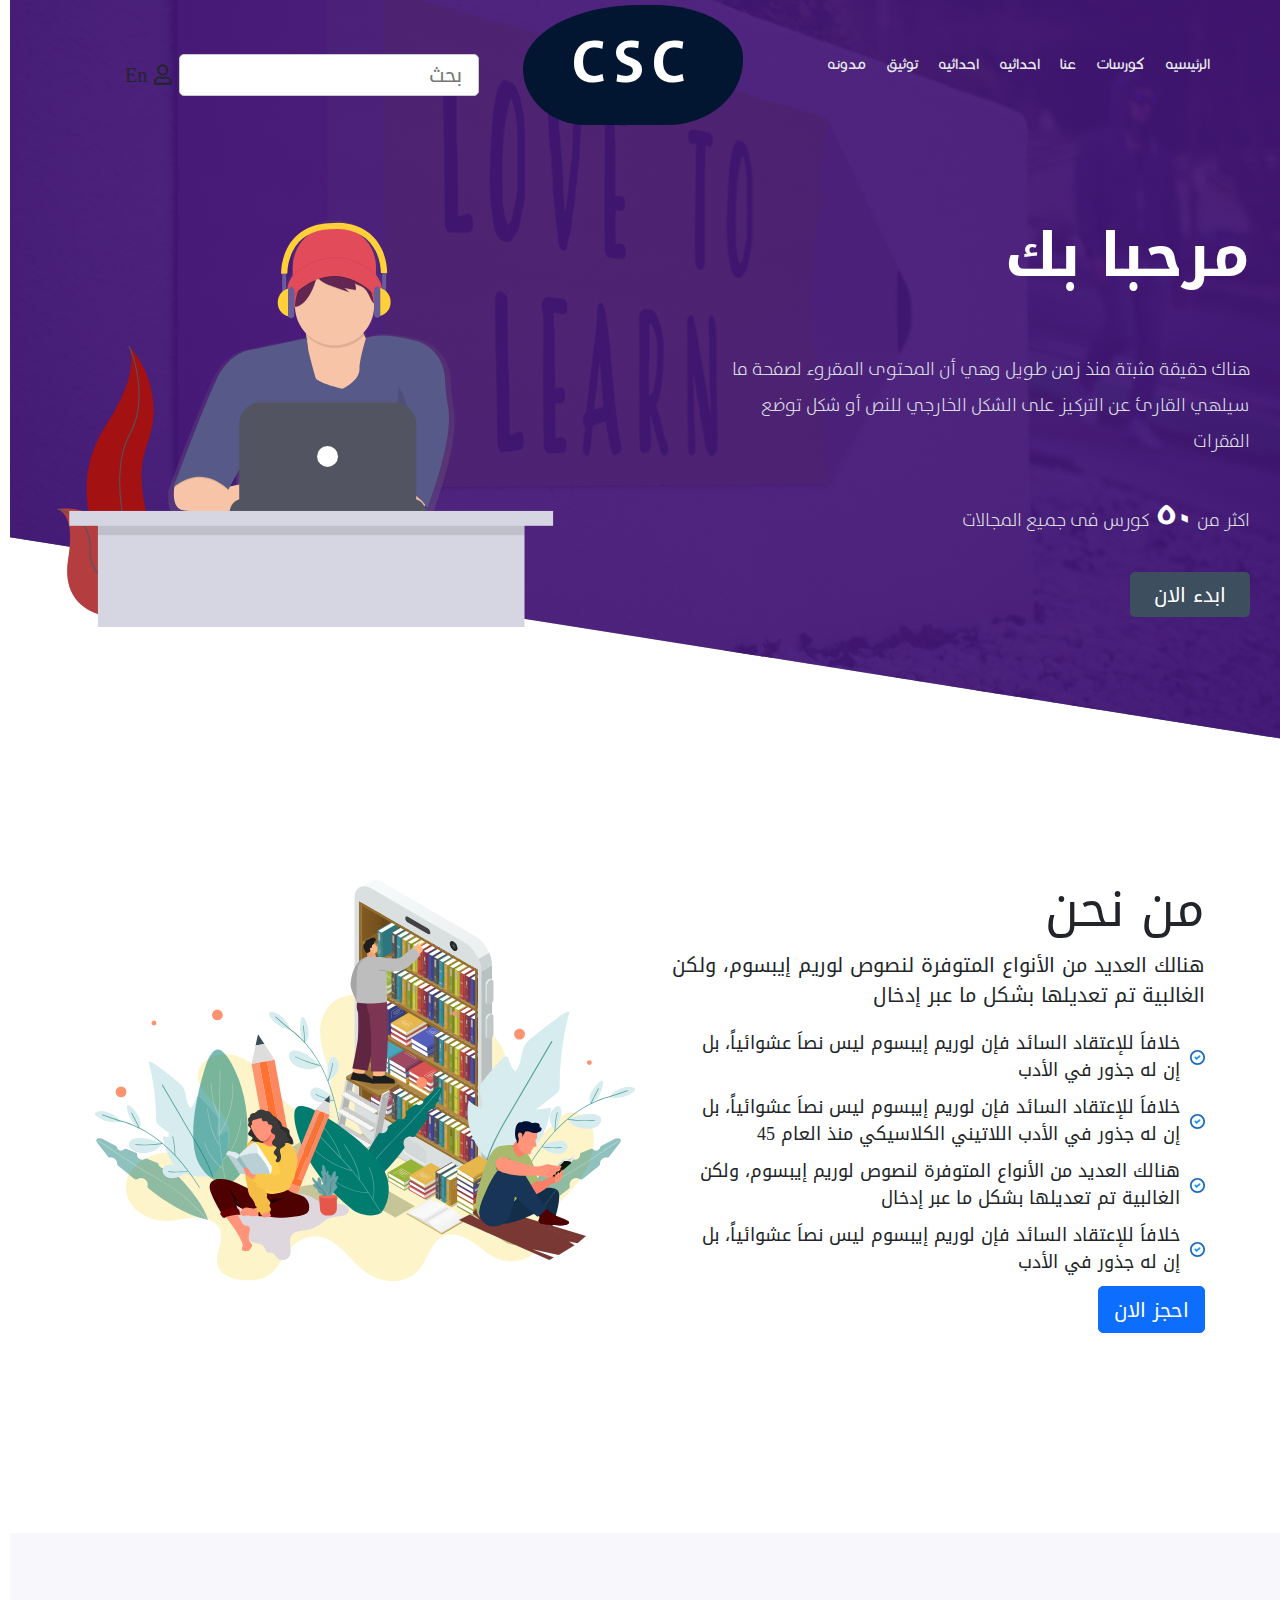
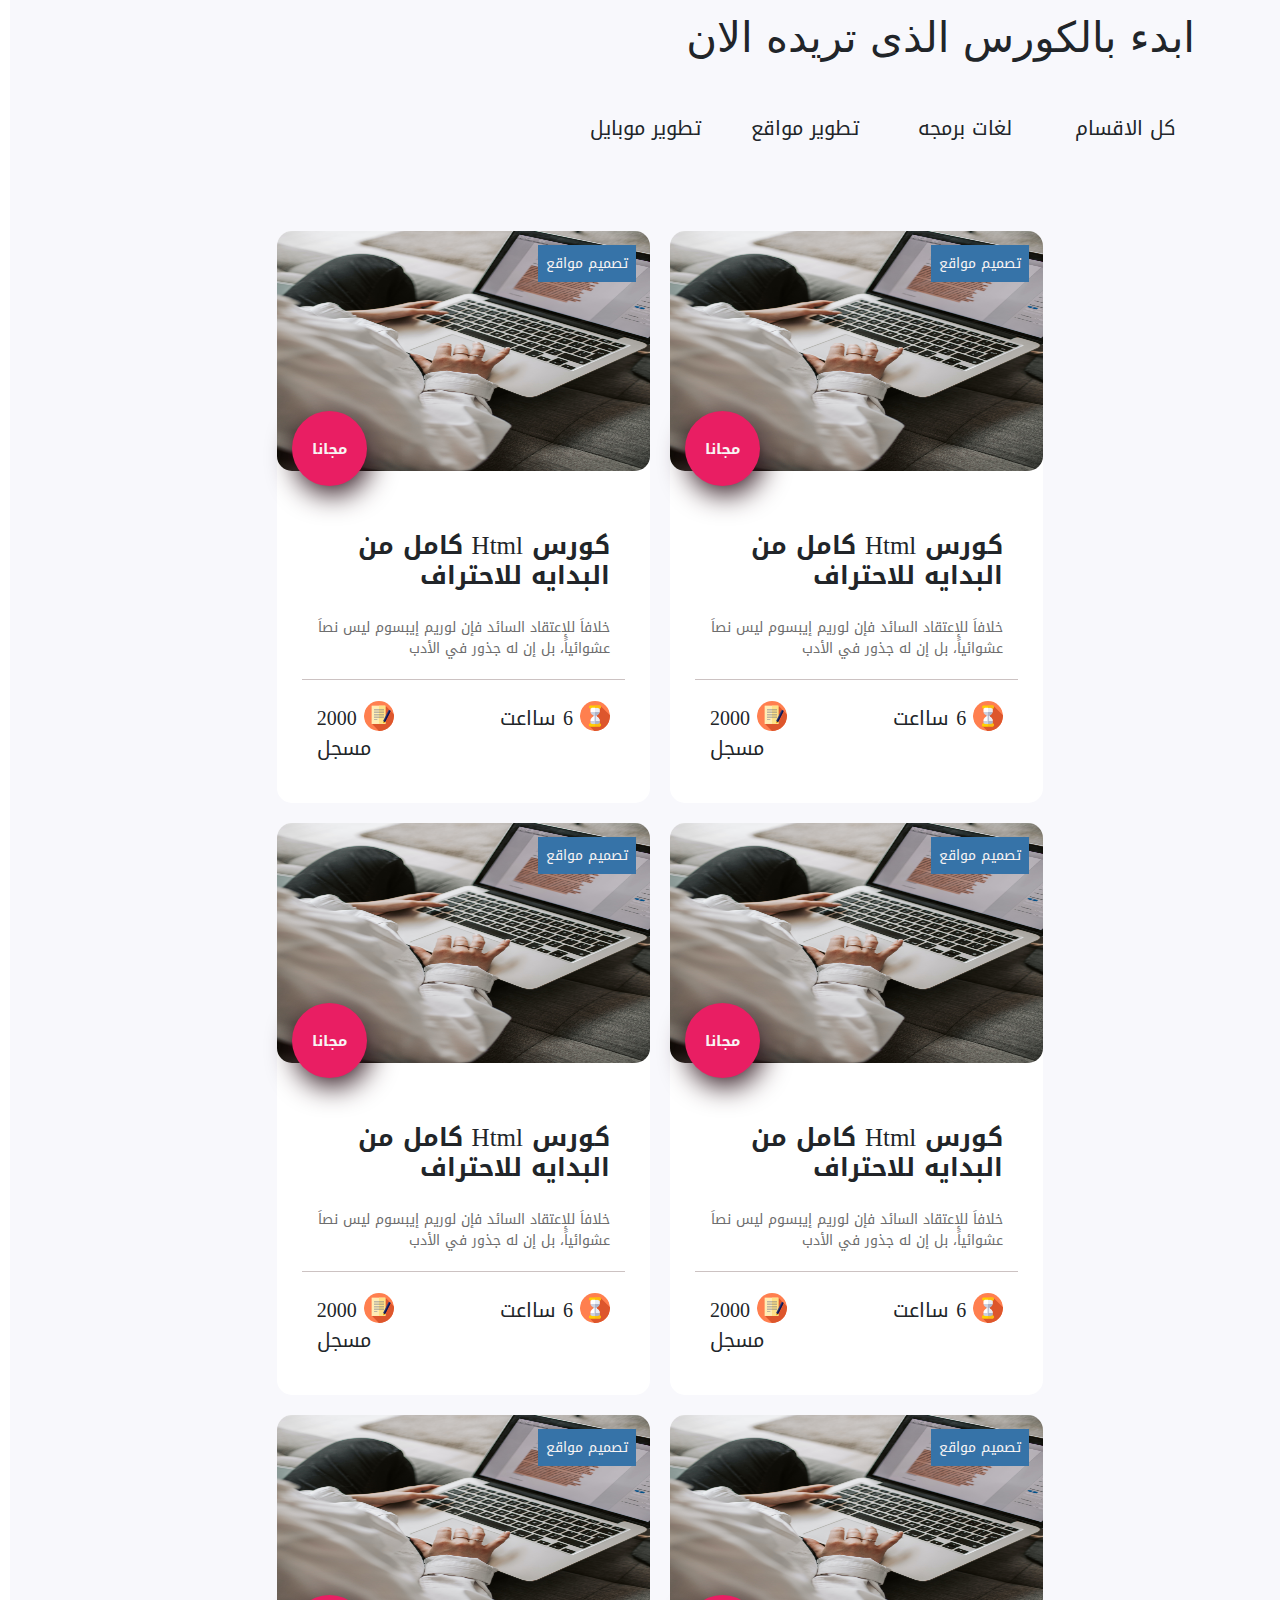
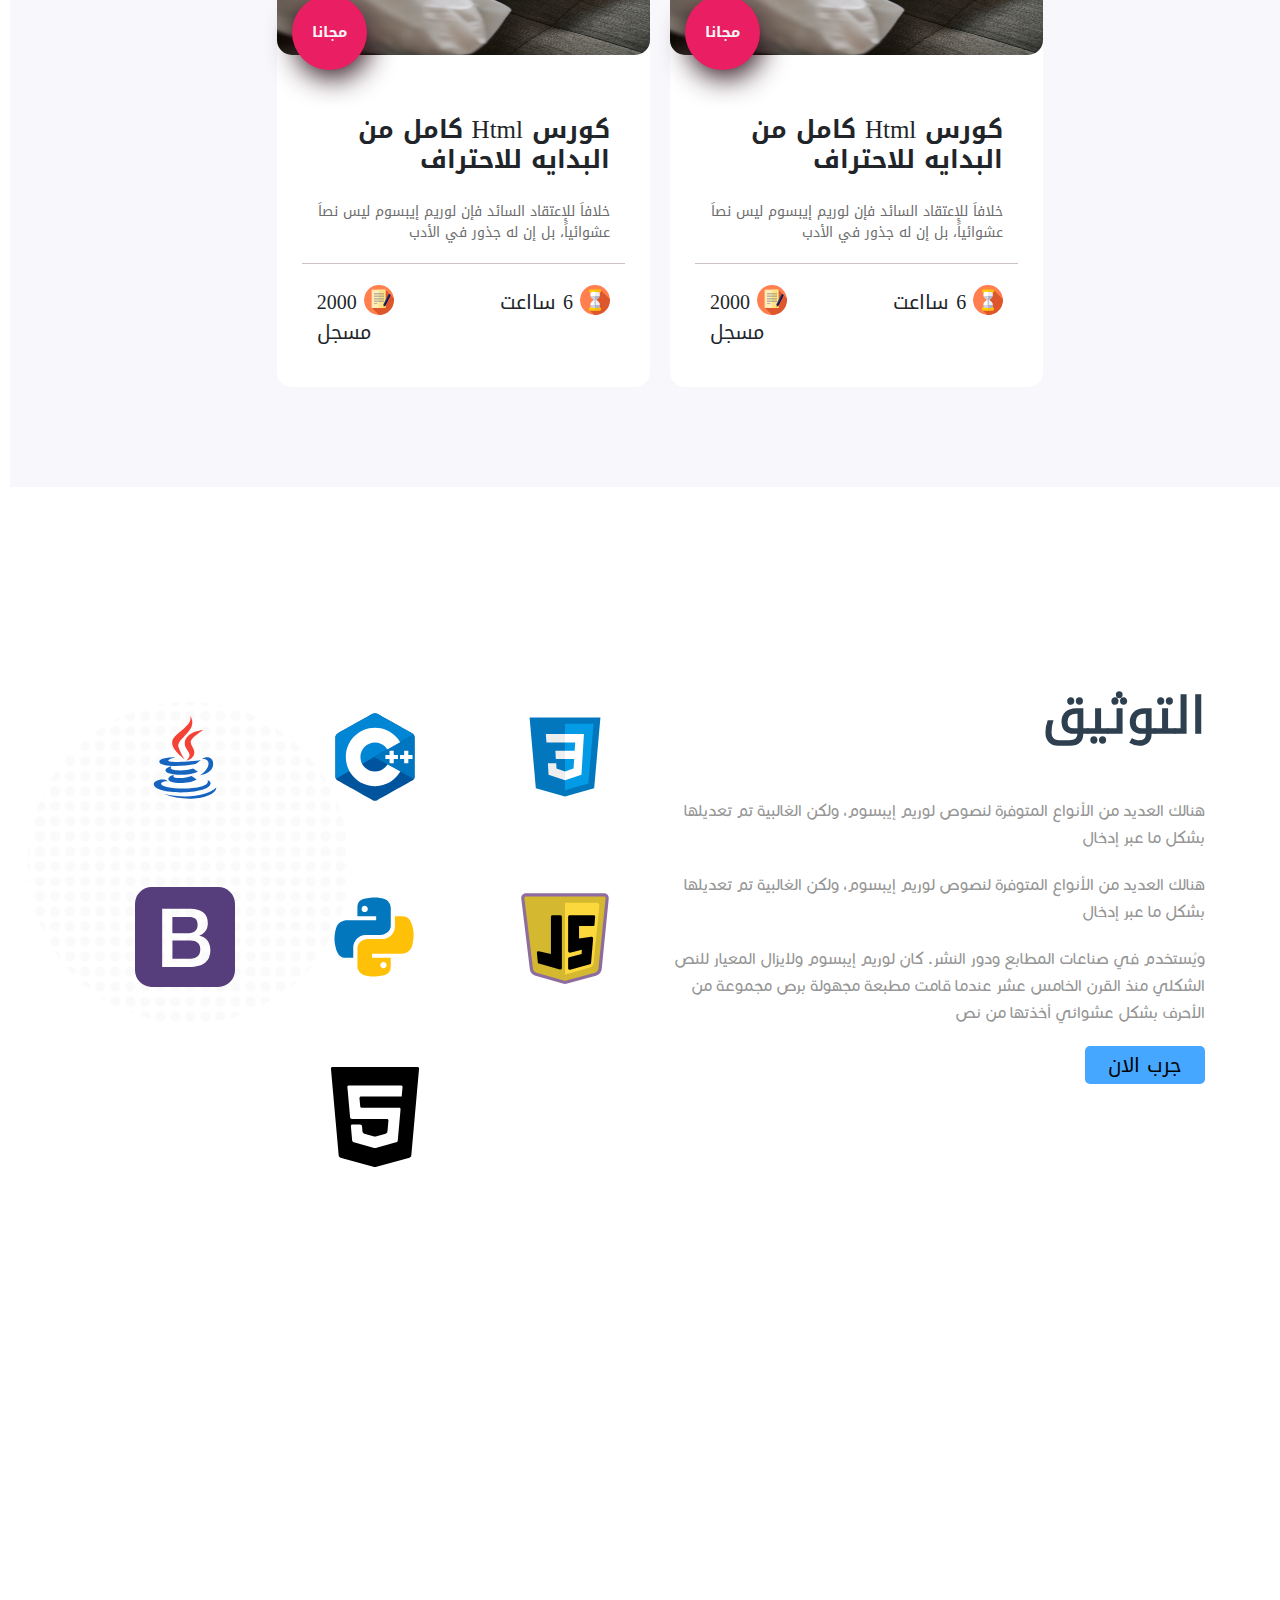
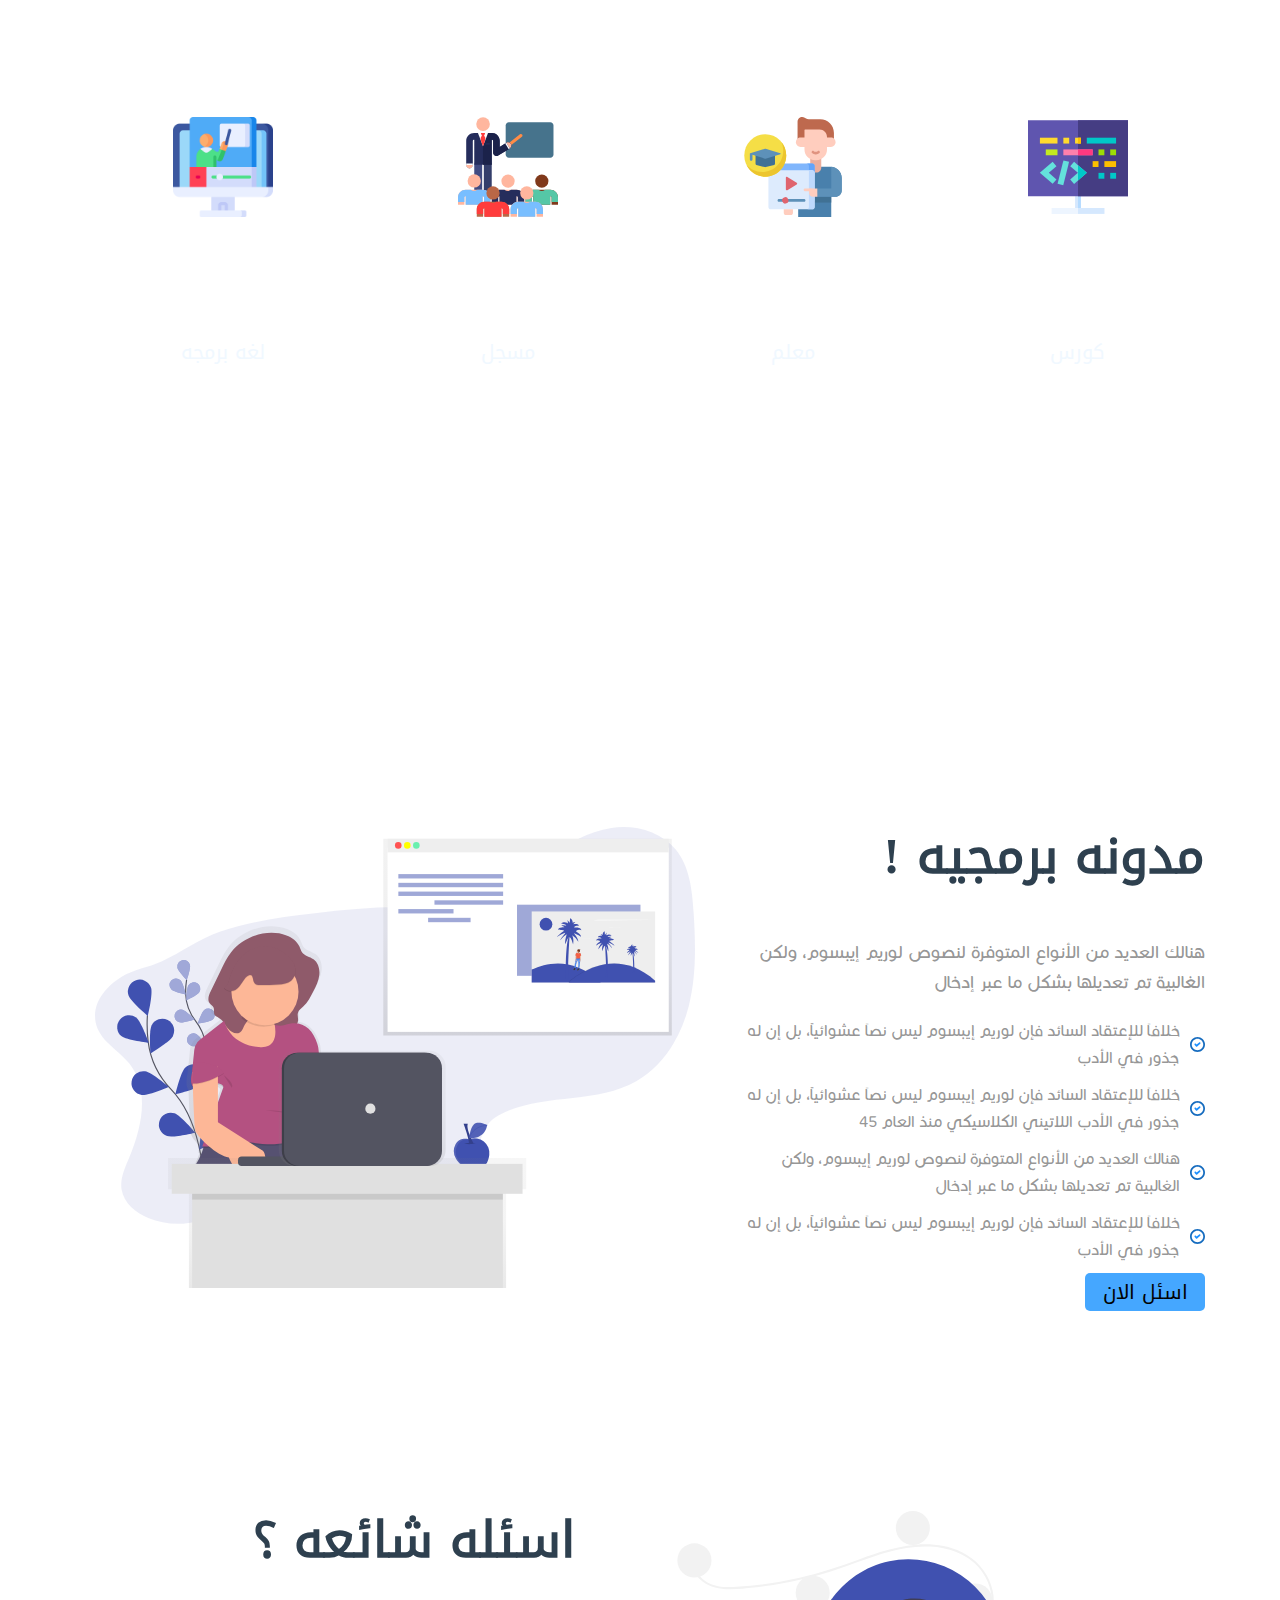
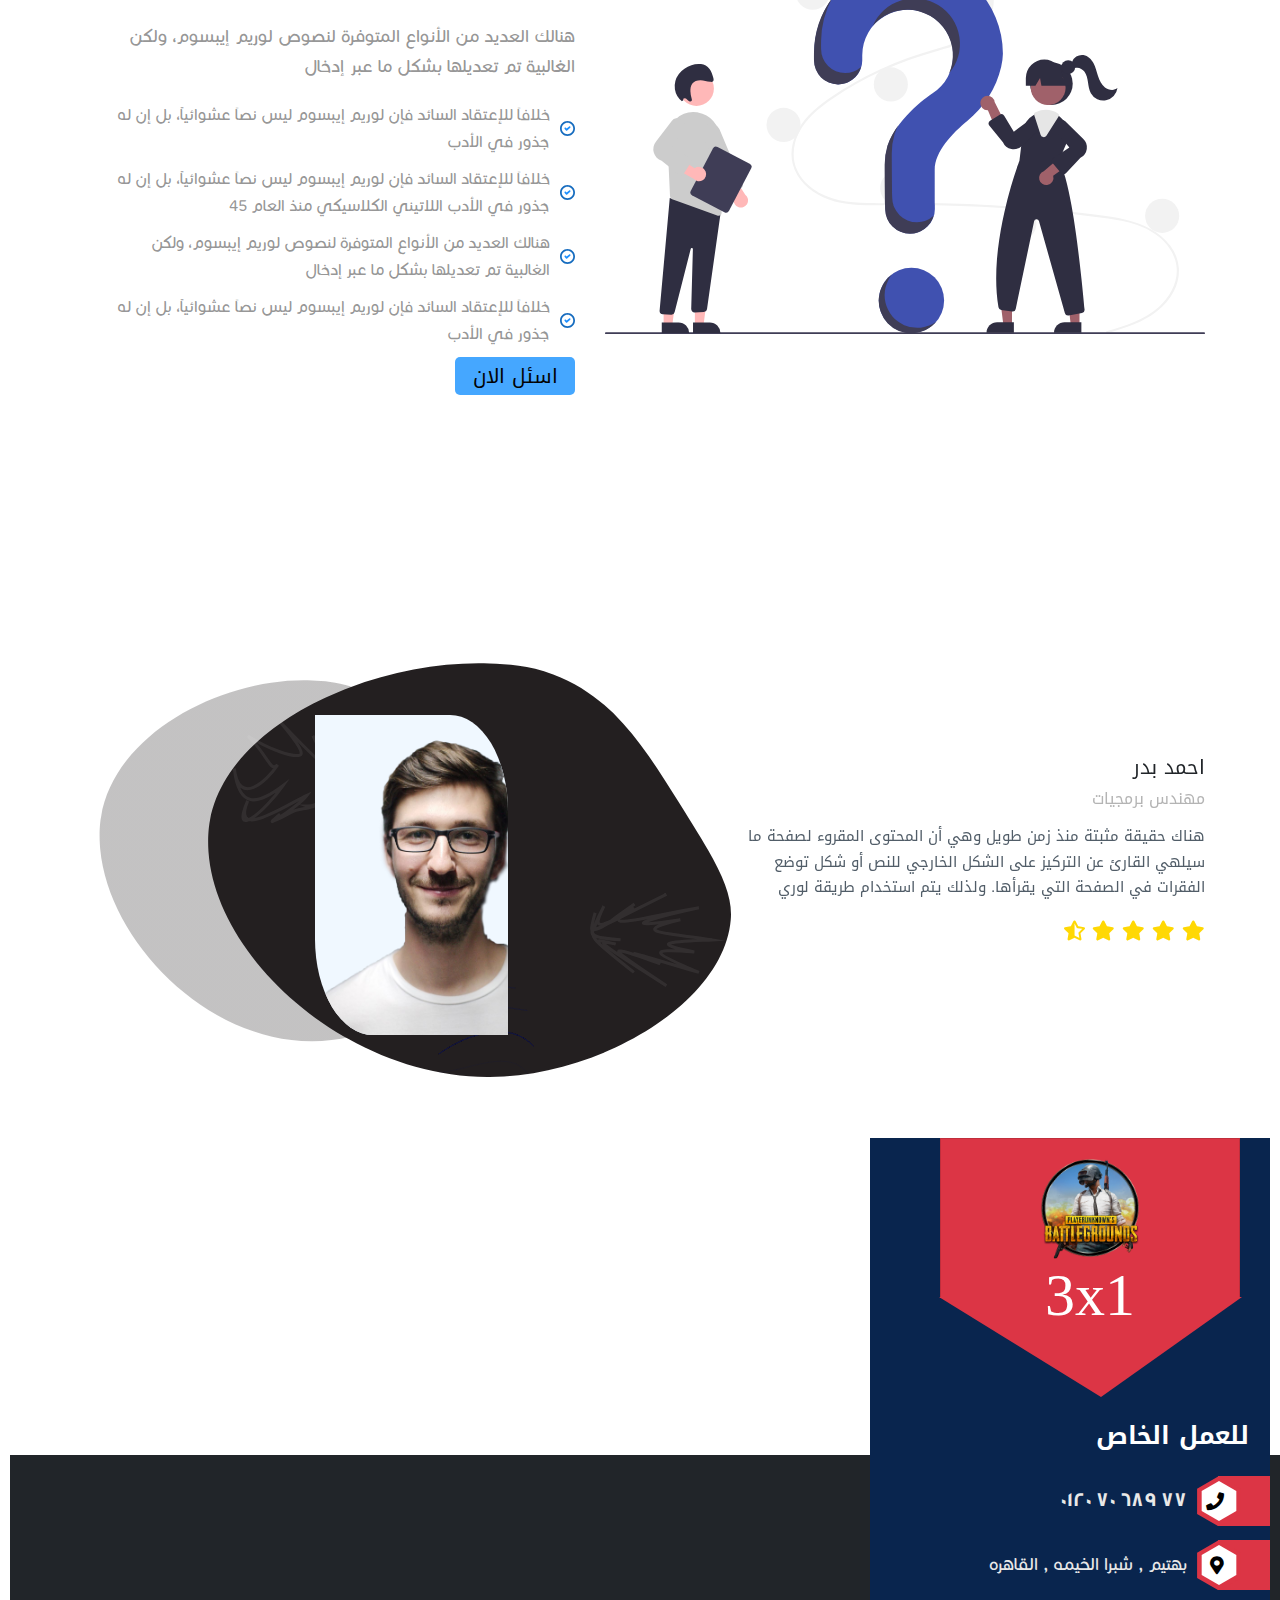
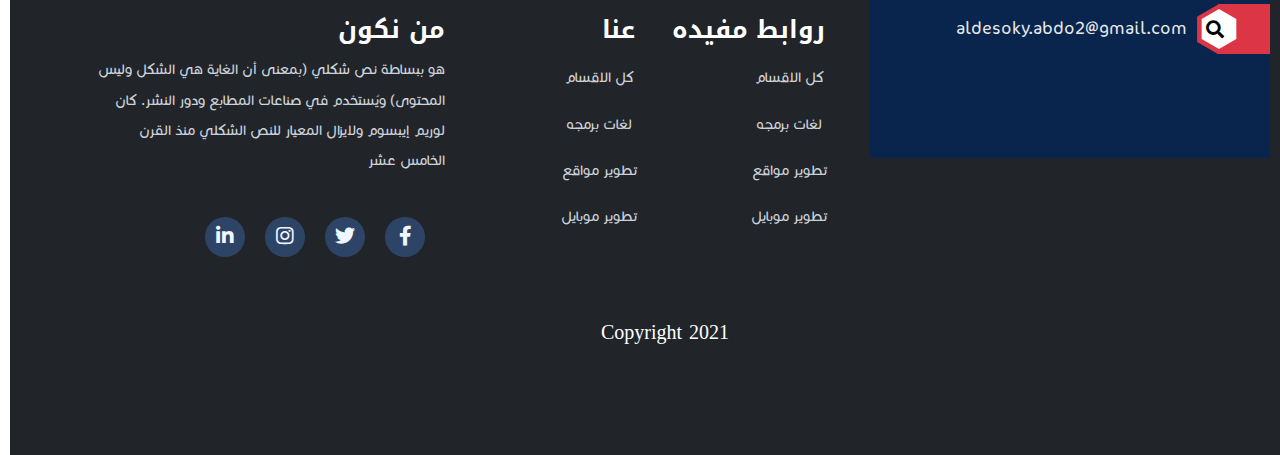
<file: index.html>
<html lang="ar" dir="rtl"><head>
  <meta charset="utf-8">
  <meta name="viewport" content="width=device-width, initial-scale=1">
  <link rel="stylesheet" href="css/main.css">
  <link rel="stylesheet" href="bootstrap/css/bootstrap.min.css">
  <link rel="stylesheet" href="bootstrap/css/bootstrap.rtl.min.css">
  <link rel="stylesheet" href="owlcarousel/owl.carousel.min.css">
  <link rel="stylesheet" href="owlcarousel/owl.theme.default.min.css">
  <link rel="stylesheet" href="fontawesome/css/all.css">
  <title>3in1</title>
</head>

<body>
  <nav class="navbar navbar-expand-lg">
    <div class="container">
      <button class="navbar-toggler collapsed" type="button" data-bs-toggle="collapse" data-bs-target="#navbarSupportedContent" aria-controls="navbarSupportedContent" aria-expanded="false" aria-label="Toggle navigation">
        <span class="navbar-toggler-icon"></span>
      </button>
      <div class="row left_nav">
        <div class="navbar-collapse col-xl-5 col-lg-5 collapse" id="navbarSupportedContent" style="">
          <div class="row">
            <ul class="navbar-nav mb-2 mb-lg-0">
              <li class="nav-item">
                <a class="nav-link active" aria-current="page" href="#">الرئيسيه</a>
              </li>
              <li class="nav-item">
                <a class="nav-link" href="#">كورسات</a>
              </li>
              <li class="nav-item">
                <a class="nav-link" href="#" style="/* font-size: 9px; */">عنا</a>
              </li>
              <li class="nav-item">
                <a class="nav-link" href="#">احداثيه</a>
              </li>
              <li class="nav-item">
                <a class="nav-link" href="#">احداثيه</a>
              </li>

              <li class="nav-item">
                <a class="nav-link" href="temps/documentations.html">توثيق</a>
              </li>
              <li class="nav-item">
                <a class="nav-link" href="#">مدونه</a>
              </li>
            </ul>
          </div>
        </div>

        <div class="col-xl-7 col-lg-7">
          <div class="row" style="align-items: baseline">
            <div class="col-xl-4 col-lg-4 col-md-5 col-4">
              <div class="brand">
                <a class="navbar-brand" href="#">CSC</a>
              </div>
            </div>
            <div class="col-xl-8 col-lg-8 col-md col" style="text-align: left">
              <input class="mr-sm-2" type="search" placeholder="بحث" aria-label="Search">
              <span><i class="far fa-user"></i></span>
              <span>en</span>
            </div>
          </div>
        </div>
      </div>
    </div>
  </nav>

  <header>
    <div class="skewed"></div>
    <div class="row g-0">
      <div class="subHeader col-md-5 col-sm">
        <h1>مرحبا بك</h1>
        <p>
          هناك حقيقة مثبتة منذ زمن طويل وهي أن المحتوى المقروء لصفحة ما سيلهي
          القارئ عن التركيز على الشكل الخارجي للنص أو شكل توضع الفقرات
        </p>
        <p>اكثر من <span>50</span> كورس فى جميع المجالات</p>
        <button class="btn btn-primary">ابدء الان</button>
      </div>

      <div class="col-md-5 col-sm img">
        <img src="img/code2.svg" alt="">
      </div>
    </div>
  </header>

  <div class="container about_us">
    <div class="about row">
      <div class="col-lg ">
        <h1>من نحن</h1>
        <p>
          هنالك العديد من الأنواع المتوفرة لنصوص لوريم إيبسوم، ولكن الغالبية
          تم تعديلها بشكل ما عبر إدخال
        </p>
        <div class="celar">
          <div class="clear_us d-flex">
            <img src="img/check.svg" alt="">
            <p>
              خلافاَ للإعتقاد السائد فإن لوريم إيبسوم ليس نصاَ عشوائياً، بل إن
              له جذور في الأدب
            </p>
          </div>
          <div class="clear_us d-flex">
            <img src="img/check.svg" alt="">
            <p>
              خلافاَ للإعتقاد السائد فإن لوريم إيبسوم ليس نصاَ عشوائياً، بل إن
              له جذور في الأدب اللاتيني الكلاسيكي منذ العام 45
            </p>
          </div>
          <div class="clear_us d-flex">
            <img src="img/check.svg" alt="">
            <p>
              هنالك العديد من الأنواع المتوفرة لنصوص لوريم إيبسوم، ولكن
              الغالبية تم تعديلها بشكل ما عبر إدخال
            </p>
          </div>
          <div class="clear_us d-flex">
            <img src="img/check.svg" alt="">
            <p>
              خلافاَ للإعتقاد السائد فإن لوريم إيبسوم ليس نصاَ عشوائياً، بل إن
              له جذور في الأدب
            </p>
          </div>
        </div>
        <button class="btn btn-primary">احجز الان</button>
      </div>
      <div class="col-lg">
        <img src="img/library.svg" alt="">
      </div>
    </div>
  </div>

  <div class="courses">
    <div class="container" style="
    /* margin: 0; */
    /* padding: 0; */
    min-width: 100%;
">
      <h1>ابدء بالكورس الذى تريده الان</h1>
      <ul>
        <li>كل الاقسام</li>
        <li>لغات برمجه</li>
        <li>تطوير مواقع</li>
        <li>تطوير موبايل</li>
      </ul>
      <div class="course row justify-content-center">
        <div class="col-lg-4 col-sm-6 course_obj">
          <img src="img/vlada.jpg" alt="">
          <div class="inner_obj">
            <div class="cat1">تصميم مواقع</div>
            <div class="cat2">مجانا</div>
            <h2>كورس html كامل من البدايه للاحتراف</h2>
            <p>
              خلافاَ للإعتقاد السائد فإن لوريم إيبسوم ليس نصاَ عشوائياً، بل إن
              له جذور في الأدب
            </p>
            <div class="price row">
              <div class="col">
                <span><img src="img/hourglass.svg" alt=""></span>
                <span>6 سااعت</span>
              </div>
              <div class="col text-end">
                <span><img src="img/contract.svg" alt=""></span>
                <span>2000 مسجل</span>
              </div>
            </div>
            <div class="overlay">
              <div class="info">
                <div class="d-flex">
                  <h1>احمد بدر</h1>
                  <div class="stars">
                    <i class="fas fa-star"></i>
                    <i class="fas fa-star"></i>
                    <i class="fas fa-star"></i>
                    <i class="fas fa-star"></i>
                    <i class="fas fa-star-half-alt"></i>
                  </div>
                </div>
                <h6>مطور برامج</h6>

                <h2>كورس html كامل من البدايه للاحتراف</h2>
                <p>
                  خلافاَ للإعتقاد السائد فإن لوريم إيبسوم ليس نصاَ عشوائياً،
                  بل إن له جذور في الأدب خلافاَ للإعتقاد السائد فإن لوريم
                  إيبسوم ليس نصاَ عشوائياً، بل إن له جذور في الأدب
                </p>
                <p>
                  خلافاَ للإعتقاد السائد فإن لوريم إيبسوم ليس نصاَ عشوائياً،
                  بل إن له جذور في الأدب
                </p>

                <div class="price row">
                  <div class="col">
                    <span><img src="img/intermedidate.svg" alt=""></span>
                    <span>مبتدئ</span>
                  </div>
                  <div class="col text-end">
                    <span><img src="img/online_lesson.png" alt=""></span>
                    <span>20 محاضره</span>
                  </div>
                </div>
                <div class="d-flex justify-content-center">
                  <button class="btn btn-primary">احجز الان</button>
                </div>
              </div>
            </div>
          </div>
        </div>

        <div class="col-lg-4 col-sm-6 course_obj">
          <img src="img/vlada.jpg" alt="">
          <div class="inner_obj">
            <div class="cat1">تصميم مواقع</div>
            <div class="cat2">مجانا</div>
            <h2>كورس html كامل من البدايه للاحتراف</h2>
            <p>
              خلافاَ للإعتقاد السائد فإن لوريم إيبسوم ليس نصاَ عشوائياً، بل إن
              له جذور في الأدب
            </p>
            <div class="price row">
              <div class="col">
                <span><img src="img/hourglass.svg" alt=""></span>
                <span>6 سااعت</span>
              </div>
              <div class="col text-end">
                <span><img src="img/contract.svg" alt=""></span>
                <span>2000 مسجل</span>
              </div>
            </div>
            <div class="overlay">
              <div class="info">
                <div class="d-flex">
                  <h1>احمد بدر</h1>
                  <div class="stars">
                    <i class="fas fa-star"></i>
                    <i class="fas fa-star"></i>
                    <i class="fas fa-star"></i>
                    <i class="fas fa-star"></i>
                    <i class="fas fa-star-half-alt"></i>
                  </div>
                </div>
                <h6>مطور برامج</h6>

                <h2>كورس html كامل من البدايه للاحتراف</h2>
                <p>
                  خلافاَ للإعتقاد السائد فإن لوريم إيبسوم ليس نصاَ عشوائياً،
                  بل إن له جذور في الأدب خلافاَ للإعتقاد السائد فإن لوريم
                  إيبسوم ليس نصاَ عشوائياً، بل إن له جذور في الأدب
                </p>
                <p>
                  خلافاَ للإعتقاد السائد فإن لوريم إيبسوم ليس نصاَ عشوائياً،
                  بل إن له جذور في الأدب
                </p>

                <div class="price row">
                  <div class="col">
                    <span><img src="img/intermedidate.svg" alt=""></span>
                    <span>مبتدئ</span>
                  </div>
                  <div class="col text-end">
                    <span><img src="img/online_lesson.png" alt=""></span>
                    <span>20 محاضره</span>
                  </div>
                </div>
                <div class="d-flex justify-content-center">
                  <button class="btn btn-primary">احجز الان</button>
                </div>
              </div>
            </div>
          </div>
        </div>

        <div class="col-lg-4 col-sm-6 course_obj">
          <img src="img/vlada.jpg" alt="">
          <div class="inner_obj">
            <div class="cat1">تصميم مواقع</div>
            <div class="cat2">مجانا</div>
            <h2>كورس html كامل من البدايه للاحتراف</h2>
            <p>
              خلافاَ للإعتقاد السائد فإن لوريم إيبسوم ليس نصاَ عشوائياً، بل إن
              له جذور في الأدب
            </p>
            <div class="price row">
              <div class="col">
                <span><img src="img/hourglass.svg" alt=""></span>
                <span>6 سااعت</span>
              </div>
              <div class="col text-end">
                <span><img src="img/contract.svg" alt=""></span>
                <span>2000 مسجل</span>
              </div>
            </div>
            <div class="overlay">
              <div class="info">
                <div class="d-flex">
                  <h1>احمد بدر</h1>
                  <div class="stars">
                    <i class="fas fa-star"></i>
                    <i class="fas fa-star"></i>
                    <i class="fas fa-star"></i>
                    <i class="fas fa-star"></i>
                    <i class="fas fa-star-half-alt"></i>
                  </div>
                </div>
                <h6>مطور برامج</h6>

                <h2>كورس html كامل من البدايه للاحتراف</h2>
                <p>
                  خلافاَ للإعتقاد السائد فإن لوريم إيبسوم ليس نصاَ عشوائياً،
                  بل إن له جذور في الأدب خلافاَ للإعتقاد السائد فإن لوريم
                  إيبسوم ليس نصاَ عشوائياً، بل إن له جذور في الأدب
                </p>
                <p>
                  خلافاَ للإعتقاد السائد فإن لوريم إيبسوم ليس نصاَ عشوائياً،
                  بل إن له جذور في الأدب
                </p>

                <div class="price row">
                  <div class="col">
                    <span><img src="img/intermedidate.svg" alt=""></span>
                    <span>مبتدئ</span>
                  </div>
                  <div class="col text-end">
                    <span><img src="img/online_lesson.png" alt=""></span>
                    <span>20 محاضره</span>
                  </div>
                </div>
                <div class="d-flex justify-content-center">
                  <button class="btn btn-primary">احجز الان</button>
                </div>
              </div>
            </div>
          </div>
        </div>

        <div class="col-lg-4 col-sm-6 course_obj">
          <img src="img/vlada.jpg" alt="">
          <div class="inner_obj">
            <div class="cat1">تصميم مواقع</div>
            <div class="cat2">مجانا</div>
            <h2>كورس html كامل من البدايه للاحتراف</h2>
            <p>
              خلافاَ للإعتقاد السائد فإن لوريم إيبسوم ليس نصاَ عشوائياً، بل إن
              له جذور في الأدب
            </p>
            <div class="price row">
              <div class="col">
                <span><img src="img/hourglass.svg" alt=""></span>
                <span>6 سااعت</span>
              </div>
              <div class="col text-end">
                <span><img src="img/contract.svg" alt=""></span>
                <span>2000 مسجل</span>
              </div>
            </div>
            <div class="overlay">
              <div class="info">
                <div class="d-flex">
                  <h1>احمد بدر</h1>
                  <div class="stars">
                    <i class="fas fa-star"></i>
                    <i class="fas fa-star"></i>
                    <i class="fas fa-star"></i>
                    <i class="fas fa-star"></i>
                    <i class="fas fa-star-half-alt"></i>
                  </div>
                </div>
                <h6>مطور برامج</h6>

                <h2>كورس html كامل من البدايه للاحتراف</h2>
                <p>
                  خلافاَ للإعتقاد السائد فإن لوريم إيبسوم ليس نصاَ عشوائياً،
                  بل إن له جذور في الأدب خلافاَ للإعتقاد السائد فإن لوريم
                  إيبسوم ليس نصاَ عشوائياً، بل إن له جذور في الأدب
                </p>
                <p>
                  خلافاَ للإعتقاد السائد فإن لوريم إيبسوم ليس نصاَ عشوائياً،
                  بل إن له جذور في الأدب
                </p>

                <div class="price row">
                  <div class="col">
                    <span><img src="img/intermedidate.svg" alt=""></span>
                    <span>مبتدئ</span>
                  </div>
                  <div class="col text-end">
                    <span><img src="img/online_lesson.png" alt=""></span>
                    <span>20 محاضره</span>
                  </div>
                </div>
                <div class="d-flex justify-content-center">
                  <button class="btn btn-primary">احجز الان</button>
                </div>
              </div>
            </div>
          </div>
        </div>

        <div class="col-lg-4 col-sm-6 course_obj">
          <img src="img/vlada.jpg" alt="">
          <div class="inner_obj">
            <div class="cat1">تصميم مواقع</div>
            <div class="cat2">مجانا</div>
            <h2>كورس html كامل من البدايه للاحتراف</h2>
            <p>
              خلافاَ للإعتقاد السائد فإن لوريم إيبسوم ليس نصاَ عشوائياً، بل إن
              له جذور في الأدب
            </p>
            <div class="price row">
              <div class="col">
                <span><img src="img/hourglass.svg" alt=""></span>
                <span>6 سااعت</span>
              </div>
              <div class="col text-end">
                <span><img src="img/contract.svg" alt=""></span>
                <span>2000 مسجل</span>
              </div>
            </div>
            <div class="overlay">
              <div class="info">
                <div class="d-flex">
                  <h1>احمد بدر</h1>
                  <div class="stars">
                    <i class="fas fa-star"></i>
                    <i class="fas fa-star"></i>
                    <i class="fas fa-star"></i>
                    <i class="fas fa-star"></i>
                    <i class="fas fa-star-half-alt"></i>
                  </div>
                </div>
                <h6>مطور برامج</h6>

                <h2>كورس html كامل من البدايه للاحتراف</h2>
                <p>
                  خلافاَ للإعتقاد السائد فإن لوريم إيبسوم ليس نصاَ عشوائياً،
                  بل إن له جذور في الأدب خلافاَ للإعتقاد السائد فإن لوريم
                  إيبسوم ليس نصاَ عشوائياً، بل إن له جذور في الأدب
                </p>
                <p>
                  خلافاَ للإعتقاد السائد فإن لوريم إيبسوم ليس نصاَ عشوائياً،
                  بل إن له جذور في الأدب
                </p>

                <div class="price row">
                  <div class="col">
                    <span><img src="img/intermedidate.svg" alt=""></span>
                    <span>مبتدئ</span>
                  </div>
                  <div class="col text-end">
                    <span><img src="img/online_lesson.png" alt=""></span>
                    <span>20 محاضره</span>
                  </div>
                </div>
                <div class="d-flex justify-content-center">
                  <button class="btn btn-primary">احجز الان</button>
                </div>
              </div>
            </div>
          </div>
        </div>

        <div class="col-lg-4 col-sm-6 course_obj">
          <img src="img/vlada.jpg" alt="">
          <div class="inner_obj">
            <div class="cat1">تصميم مواقع</div>
            <div class="cat2">مجانا</div>
            <h2>كورس html كامل من البدايه للاحتراف</h2>
            <p>
              خلافاَ للإعتقاد السائد فإن لوريم إيبسوم ليس نصاَ عشوائياً، بل إن
              له جذور في الأدب
            </p>
            <div class="price row">
              <div class="col">
                <span><img src="img/hourglass.svg" alt=""></span>
                <span>6 سااعت</span>
              </div>
              <div class="col text-end">
                <span><img src="img/contract.svg" alt=""></span>
                <span>2000 مسجل</span>
              </div>
            </div>
            <div class="overlay">
              <div class="info">
                <div class="d-flex">
                  <h1>احمد بدر</h1>
                  <div class="stars">
                    <i class="fas fa-star"></i>
                    <i class="fas fa-star"></i>
                    <i class="fas fa-star"></i>
                    <i class="fas fa-star"></i>
                    <i class="fas fa-star-half-alt"></i>
                  </div>
                </div>
                <h6>مطور برامج</h6>

                <h2>كورس html كامل من البدايه للاحتراف</h2>
                <p>
                  خلافاَ للإعتقاد السائد فإن لوريم إيبسوم ليس نصاَ عشوائياً،
                  بل إن له جذور في الأدب خلافاَ للإعتقاد السائد فإن لوريم
                  إيبسوم ليس نصاَ عشوائياً، بل إن له جذور في الأدب
                </p>
                <p>
                  خلافاَ للإعتقاد السائد فإن لوريم إيبسوم ليس نصاَ عشوائياً،
                  بل إن له جذور في الأدب
                </p>

                <div class="price row">
                  <div class="col">
                    <span><img src="img/intermedidate.svg" alt=""></span>
                    <span>مبتدئ</span>
                  </div>
                  <div class="col text-end">
                    <span><img src="img/online_lesson.png" alt=""></span>
                    <span>20 محاضره</span>
                  </div>
                </div>
                <div class="d-flex justify-content-center">
                  <button class="btn btn-primary">احجز الان</button>
                </div>
              </div>
            </div>
          </div>
        </div>
      </div>
    </div>
  </div>

  <div class="container documentation">
    <div class="document row">
      <div class="col">
        <h1>التوثيق</h1>
        <p>
          هنالك العديد من الأنواع المتوفرة لنصوص لوريم إيبسوم، ولكن الغالبية
          تم تعديلها بشكل ما عبر إدخال
        </p>
        <p>
          هنالك العديد من الأنواع المتوفرة لنصوص لوريم إيبسوم، ولكن الغالبية
          تم تعديلها بشكل ما عبر إدخال
        </p>
        <p>
          ويُستخدم في صناعات المطابع ودور النشر. كان لوريم إيبسوم ولايزال
          المعيار للنص الشكلي منذ القرن الخامس عشر عندما قامت مطبعة مجهولة برص
          مجموعة من الأحرف بشكل عشوائي أخذتها من نص
        </p>
        <button class="btn btn-primary">جرب الان</button>
      </div>
      <div class="col langs">
        <img class="dot" src="img/dots.svg" alt="">
        <div class="row justify-content-center">
          <div class="col-4">
            <img src="img/css3.svg" alt="">
          </div>
          <div class="col-4">
            <img src="img/c++.svg" alt="">
          </div>
          <div class="col-4">
            <img src="img/java.svg" alt="">
          </div>
          <div class="col-4">
            <img src="img/javascript.svg" alt="">
          </div>
          <div class="col-4">
            <img src="img/python.svg" alt="">
          </div>
          <div class="col-4">
            <img src="img/bootstrap.svg" alt="">
          </div>
          <div class="col-4">
            <img src="img/html5.svg" alt="">
          </div>
        </div>
      </div>
    </div>
  </div>

  <div class="statistics">
    <div class="container">
      <div class="row">
        <div class="col hexa">
          <div>
            <img src="img/coding.svg" alt="">
            <h2>50454</h2>
            <p>كورس</p>
          </div>
        </div>
        <div class="col hexa">
          <div>
            <img src="img/video-tutorials.svg" alt="">
            <h2>10451</h2>
            <p>معلم</p>
          </div>
        </div>
        <div class="col hexa">
          <div>
            <img src="img/classroom.svg" alt="">
            <h2>200</h2>
            <p>مسجل</p>
          </div>
        </div>
        <div class="col hexa">
          <div>
            <img src="img/online_lesson.png" alt="">
            <h2>500</h2>
            <p>لغه برمجه</p>
          </div>
        </div>
      </div>
    </div>
  </div>

  <div class="container blog">
    <div class="blog_inner row">
      <div class="col">
        <h1>مدونه برمجيه !</h1>
        <p>
          هنالك العديد من الأنواع المتوفرة لنصوص لوريم إيبسوم، ولكن الغالبية
          تم تعديلها بشكل ما عبر إدخال
        </p>
        <div class="celar">
          <div class="clear_us d-flex">
            <img src="img/check.svg" alt="">
            <p>
              خلافاَ للإعتقاد السائد فإن لوريم إيبسوم ليس نصاَ عشوائياً، بل إن
              له جذور في الأدب
            </p>
          </div>
          <div class="clear_us d-flex">
            <img src="img/check.svg" alt="">
            <p>
              خلافاَ للإعتقاد السائد فإن لوريم إيبسوم ليس نصاَ عشوائياً، بل إن
              له جذور في الأدب اللاتيني الكلاسيكي منذ العام 45
            </p>
          </div>
          <div class="clear_us d-flex">
            <img src="img/check.svg" alt="">
            <p>
              هنالك العديد من الأنواع المتوفرة لنصوص لوريم إيبسوم، ولكن
              الغالبية تم تعديلها بشكل ما عبر إدخال
            </p>
          </div>
          <div class="clear_us d-flex">
            <img src="img/check.svg" alt="">
            <p>
              خلافاَ للإعتقاد السائد فإن لوريم إيبسوم ليس نصاَ عشوائياً، بل إن
              له جذور في الأدب
            </p>
          </div>
        </div>
        <button class="btn btn-primary">اسئل الان</button>
      </div>
      <div class="col img">
        <img src="img/undraw_blogging_vpvv1.svg" alt="">
      </div>
    </div>
  </div>

  <div class="container faq">
    <div class="faq_inner row">
      <div class="col img">
        <img src="img/faq.svg" alt="">
      </div>
      <div class="col">
        <h1>اسئله شائعه ؟</h1>
        <p>
          هنالك العديد من الأنواع المتوفرة لنصوص لوريم إيبسوم، ولكن الغالبية
          تم تعديلها بشكل ما عبر إدخال
        </p>
        <div class="celar">
          <div class="clear_us d-flex">
            <img src="img/check.svg" alt="">
            <p>
              خلافاَ للإعتقاد السائد فإن لوريم إيبسوم ليس نصاَ عشوائياً، بل إن
              له جذور في الأدب
            </p>
          </div>
          <div class="clear_us d-flex">
            <img src="img/check.svg" alt="">
            <p>
              خلافاَ للإعتقاد السائد فإن لوريم إيبسوم ليس نصاَ عشوائياً، بل إن
              له جذور في الأدب اللاتيني الكلاسيكي منذ العام 45
            </p>
          </div>
          <div class="clear_us d-flex">
            <img src="img/check.svg" alt="">
            <p>
              هنالك العديد من الأنواع المتوفرة لنصوص لوريم إيبسوم، ولكن
              الغالبية تم تعديلها بشكل ما عبر إدخال
            </p>
          </div>
          <div class="clear_us d-flex">
            <img src="img/check.svg" alt="">
            <p>
              خلافاَ للإعتقاد السائد فإن لوريم إيبسوم ليس نصاَ عشوائياً، بل إن
              له جذور في الأدب
            </p>
          </div>
        </div>
        <button class="btn btn-primary">اسئل الان</button>
      </div>
    </div>
  </div>

  <section class="testimonal">
    <div class="container">
      <div class="owl-carousel owl-theme">

              <div class="item">
                <div class="testimonal_img">
                  <img src="img/model.png" alt="person">
                </div>
                <div class="right_testimonal">
                  <div>
                    <h1>احمد بدر</h1>
                    <h2>مهندس برمجيات</h2>
                    <p>
                      هناك حقيقة مثبتة منذ زمن طويل وهي أن المحتوى المقروء
                      لصفحة ما سيلهي القارئ عن التركيز على الشكل الخارجي للنص
                      أو شكل توضع الفقرات في الصفحة التي يقرأها. ولذلك يتم
                      استخدام طريقة لوري
                    </p>
                    <div class="stars">
                      <i class="fas fa-star"></i>
                      <i class="fas fa-star"></i>
                      <i class="fas fa-star"></i>
                      <i class="fas fa-star"></i>
                      <i class="fas fa-star-half-alt"></i>
                    </div>
                  </div>
                </div>

                <div class="left_testimonal">
                  <img src="img/per2.svg" alt="person">
                </div>
              </div>
        
      </div>
    </div>
  </section>

  <footer>
    <div class="container">
      <div class="row">
        <div class="col-4">
          <div class="card_footer">
            <div class="card">
              <div class="penta">
                <img src="img/logo.png">
                <h1>3x1</h1>
              </div>
              <div class="card_inner">
                <h1>للعمل الخاص</h1>
                <div class="d-flex">
                  <div class="position-relative card_svg">
                    <svg class="parent_svg" version="1.1" xmlns="http://www.w3.org/2000/svg" width="38" height="40" viewBox="0 0 17.32050807568877 20">
                      <path fill="#fff" d="M8.660254037844386 0L17.32050807568877 5L17.32050807568877 15L8.660254037844386 20L0 15L0 5Z"></path>
                    </svg>
                    <i class="fas fa-phone"></i>
                    <svg version="1.1" xmlns="http://www.w3.org/2000/svg" width="38" height="40" viewBox="0 0 17.32050807568877 20">
                      <path fill="#dc3545" d="M8.660254037844386 0L17.32050807568877 5L17.32050807568877 15L8.660254037844386 20L0 15L0 5Z"></path>
                    </svg>
                  </div>
                  <span style="font-family: numFont">0120 70 689 77</span>
                </div>

                <div class="d-flex">
                  <div class="position-relative card_svg">
                    <svg class="parent_svg" version="1.1" xmlns="http://www.w3.org/2000/svg" width="38" height="40" viewBox="0 0 17.32050807568877 20">
                      <path fill="#fff" d="M8.660254037844386 0L17.32050807568877 5L17.32050807568877 15L8.660254037844386 20L0 15L0 5Z"></path>
                    </svg>
                    <i class="fas fa-map-marker-alt"></i>
                    <svg version="1.1" xmlns="http://www.w3.org/2000/svg" width="38" height="40" viewBox="0 0 17.32050807568877 20">
                      <path fill="#dc3545" d="M8.660254037844386 0L17.32050807568877 5L17.32050807568877 15L8.660254037844386 20L0 15L0 5Z"></path>
                    </svg>
                  </div>
                  <span>بهتيم , شبرا الخيمه , القاهره</span>
                </div>
                <div class="d-flex">
                  <div class="position-relative card_svg">
                    <svg class="parent_svg" version="1.1" xmlns="http://www.w3.org/2000/svg" width="38" height="40" viewBox="0 0 17.32050807568877 20">
                      <path fill="#fff" d="M8.660254037844386 0L17.32050807568877 5L17.32050807568877 15L8.660254037844386 20L0 15L0 5Z"></path>
                    </svg>
                    <i class="fas fa-search"></i>
                    <svg version="1.1" xmlns="http://www.w3.org/2000/svg" width="38" height="40" viewBox="0 0 17.32050807568877 20">
                      <path fill="#dc3545" d="M8.660254037844386 0L17.32050807568877 5L17.32050807568877 15L8.660254037844386 20L0 15L0 5Z"></path>
                    </svg>
                  </div>
                  <span>aldesoky.abdo2@gmail.com</span>
                </div>
              </div>
            </div>
          </div>
        </div>
        <div class="col-2">
          <h1>روابط مفيده</h1>
          <ul>
            <li>كل الاقسام</li>
            <li>لغات برمجه</li>
            <li>تطوير مواقع</li>
            <li>تطوير موبايل</li>
          </ul>
        </div>

        <div class="col-2">
          <h1>عنا</h1>
          <ul>
            <li>كل الاقسام</li>
            <li>لغات برمجه</li>
            <li>تطوير مواقع</li>
            <li>تطوير موبايل</li>
          </ul>
        </div>
        <div class="col-4">
          <h1>من نكون</h1>
          <p>
            هو ببساطة نص شكلي (بمعنى أن الغاية هي الشكل وليس المحتوى) ويُستخدم
            في صناعات المطابع ودور النشر. كان لوريم إيبسوم ولايزال المعيار
            للنص الشكلي منذ القرن الخامس عشر
          </p>
          <div class="fonts fonts_footer">
            <a href="https://www.facebook.com/3bdulrahman3del/"><i class="fab fa-facebook-f"></i></a>
            <a href="https://twitter.com/abdoade22683019"><i class="fab fa-twitter"></i></a>
            <a href="https://www.instagram.com/abdoadel131/"><i class="fab fa-instagram"></i></a>
            <a href="https://www.linkedin.com/in/abdo-adel-b45409191/"><i class="fab fa-linkedin-in"></i></a>
          </div>
        </div>
        <div class="row cpy_right">copyright 2021</div>
      </div>
    </div>
  </footer>

  <script src="bootstrap/js/bootstrap.bundle.min.js"></script>
  <script src="js/jquery-3.5.1.min.js"></script>
  <script src="owlcarousel/owl.carousel.min.js"></script>
  <script src="js/main.js"></script>
  <script src="js/popper.min.js"></script>


</body></html>
</file>
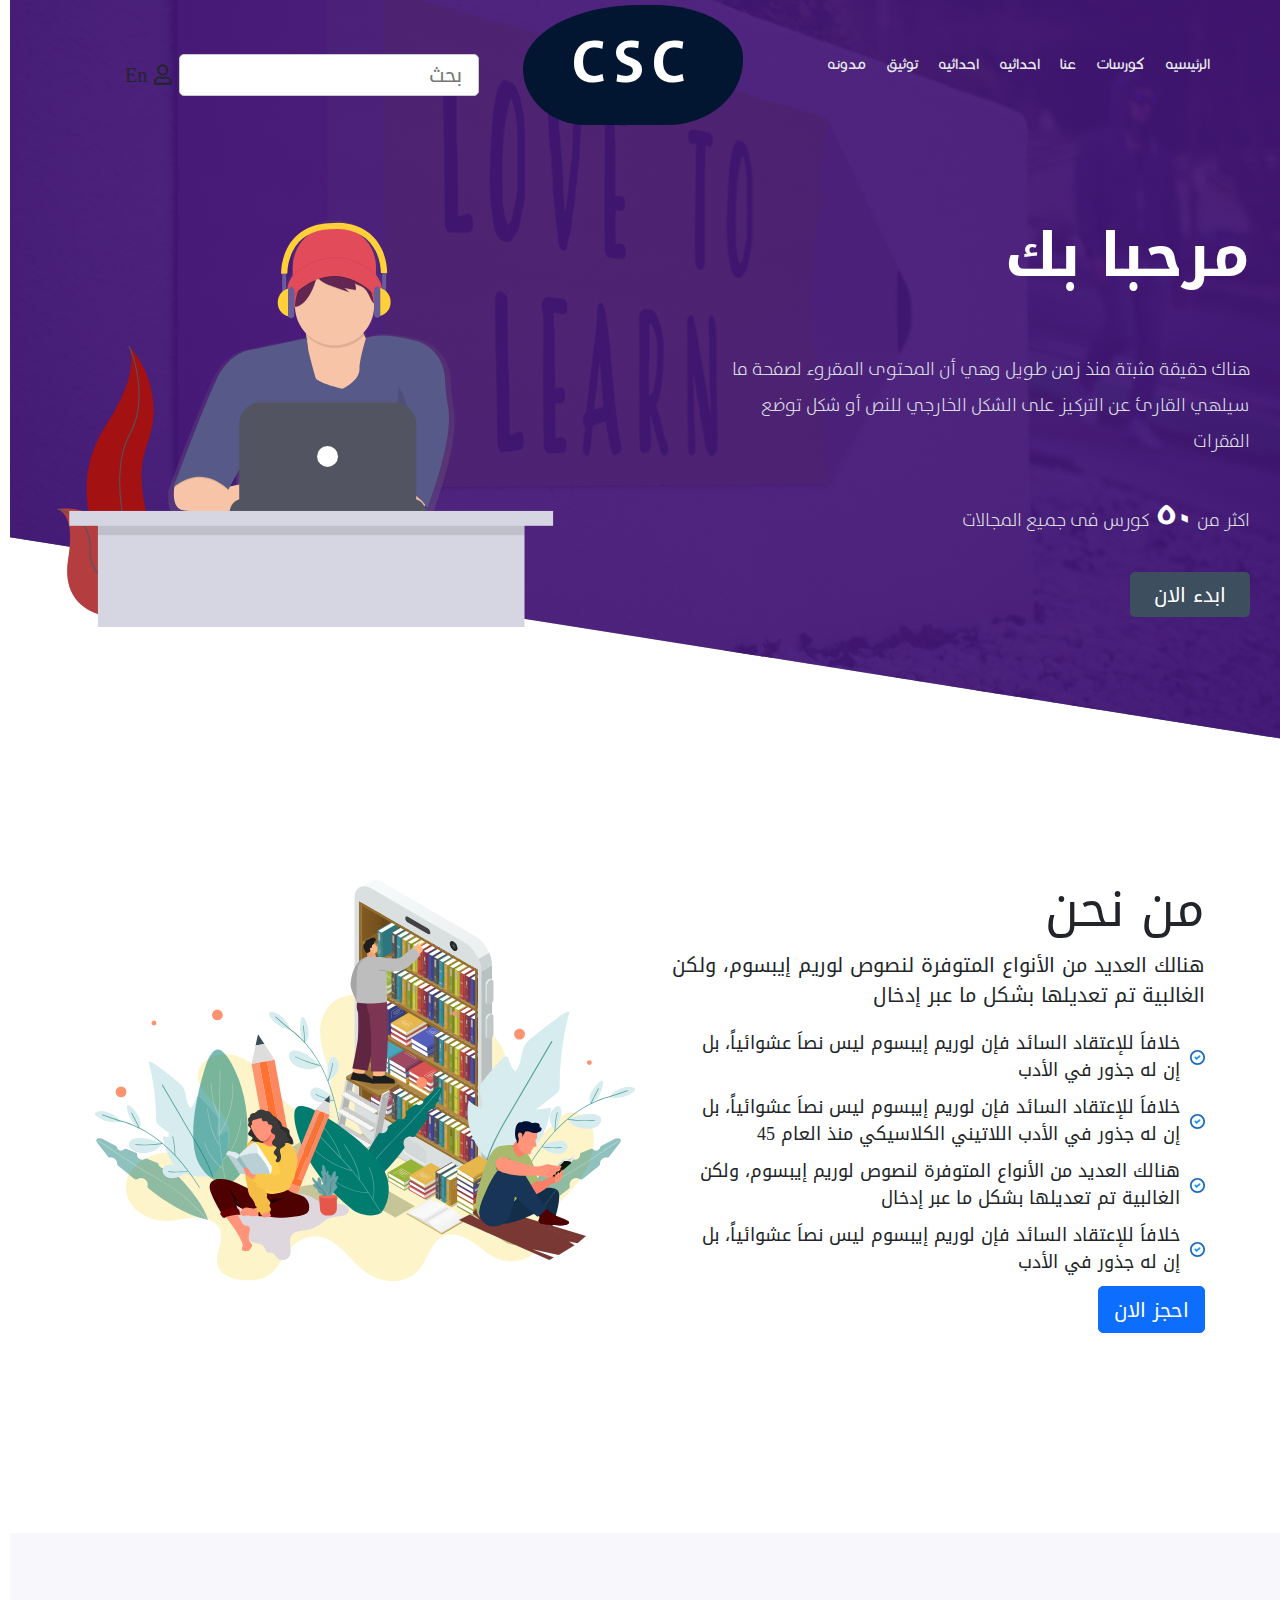
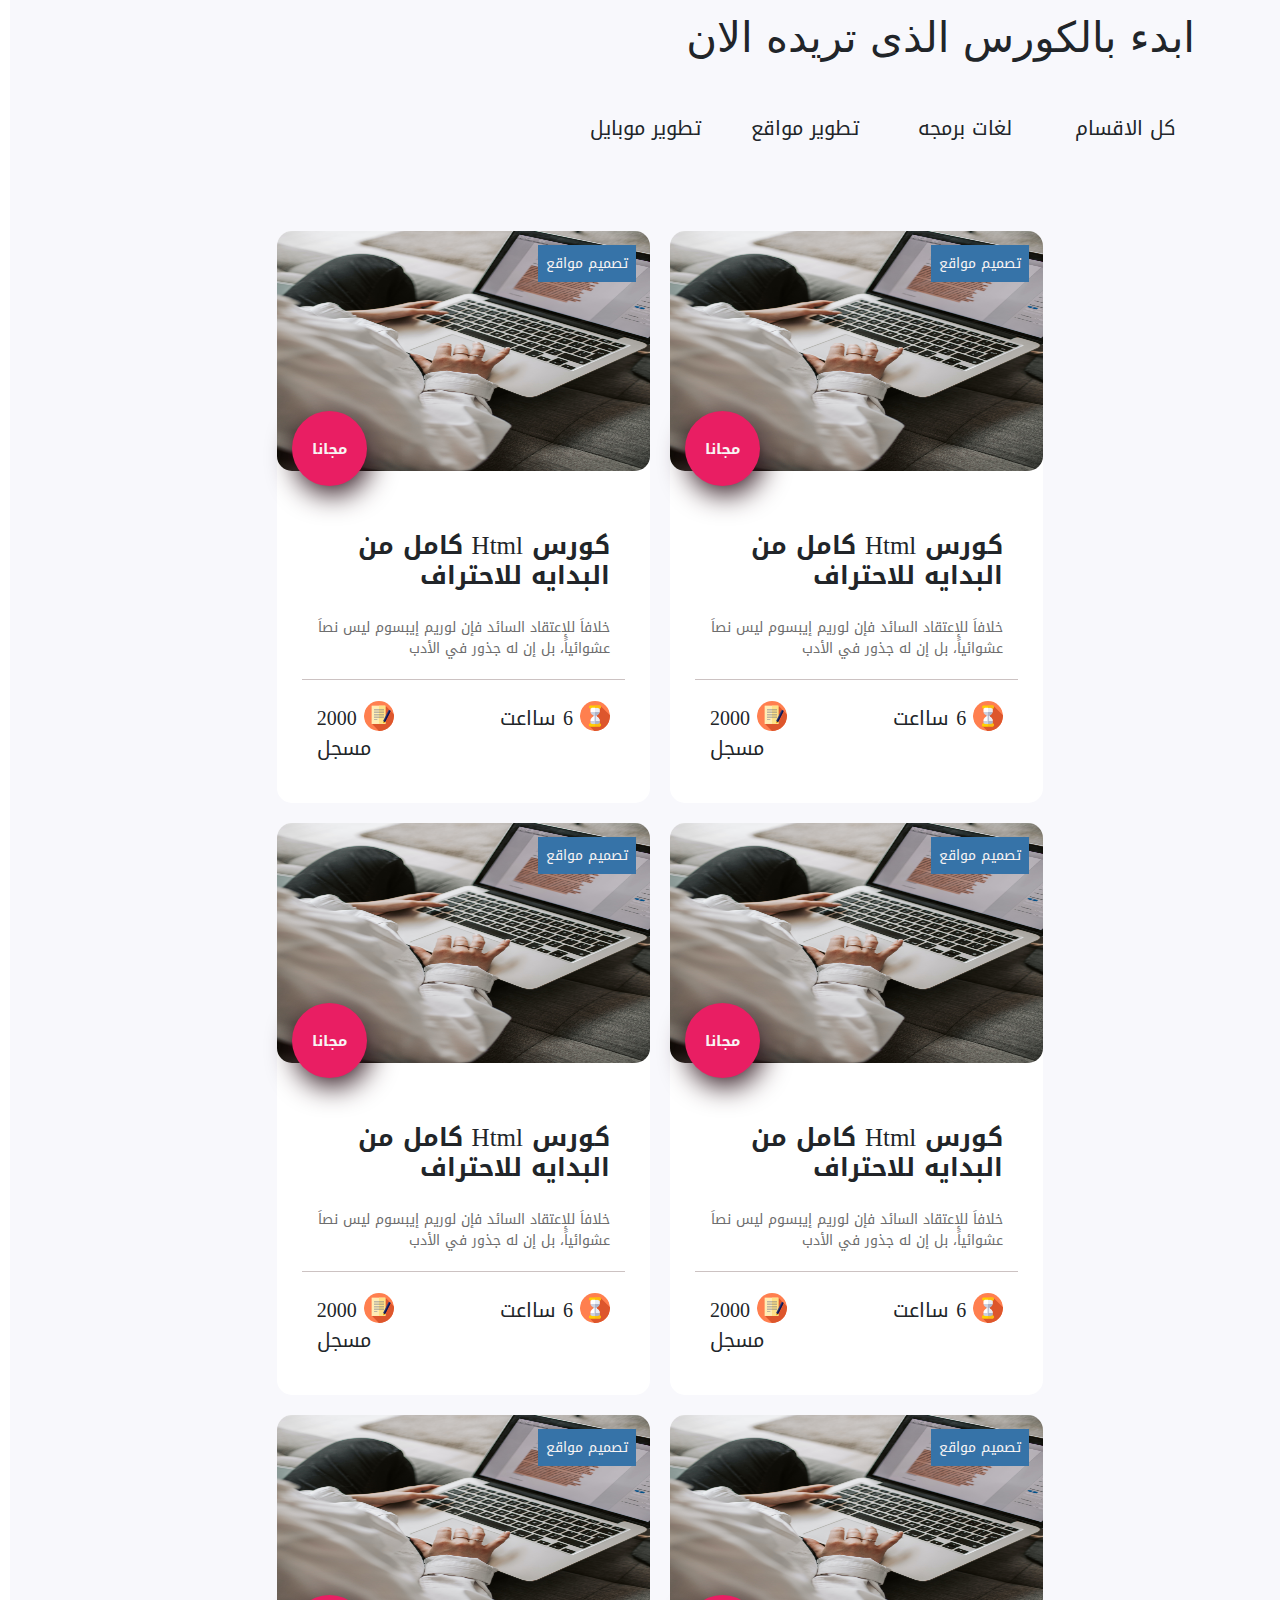
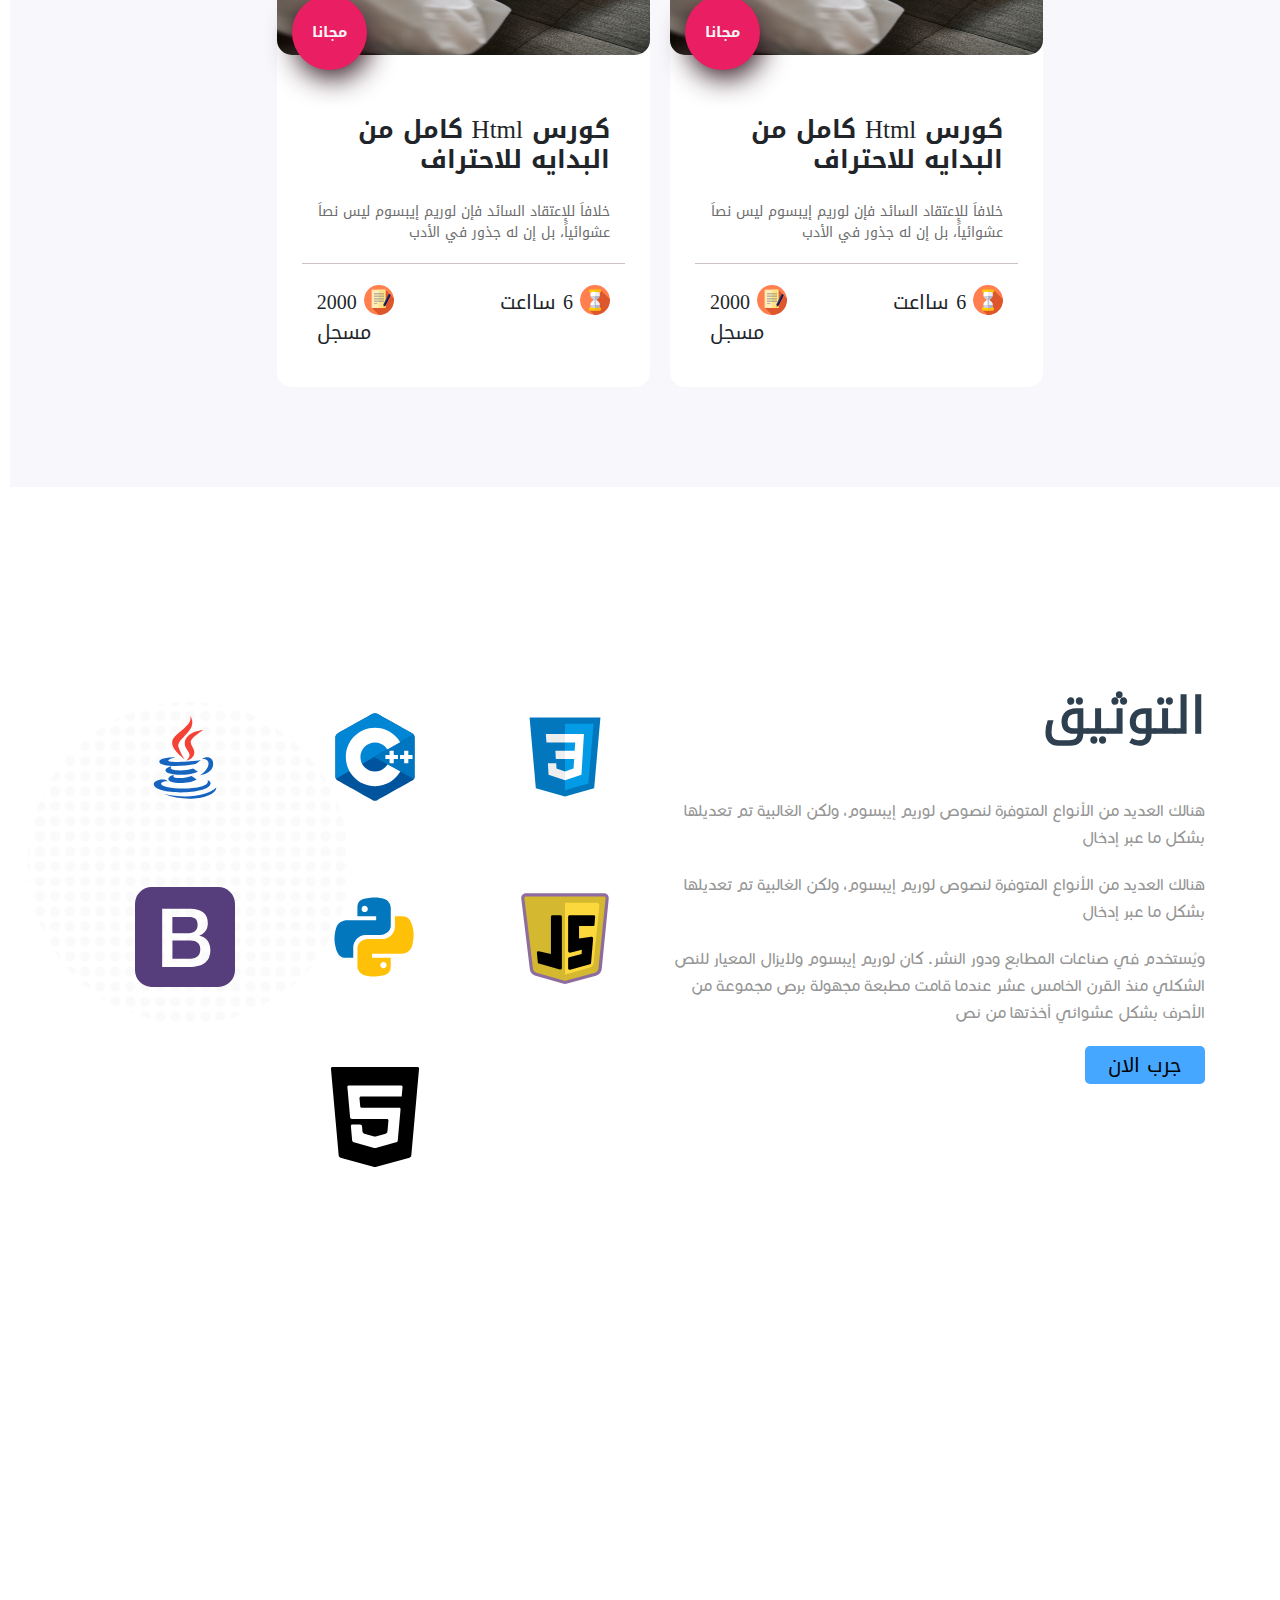
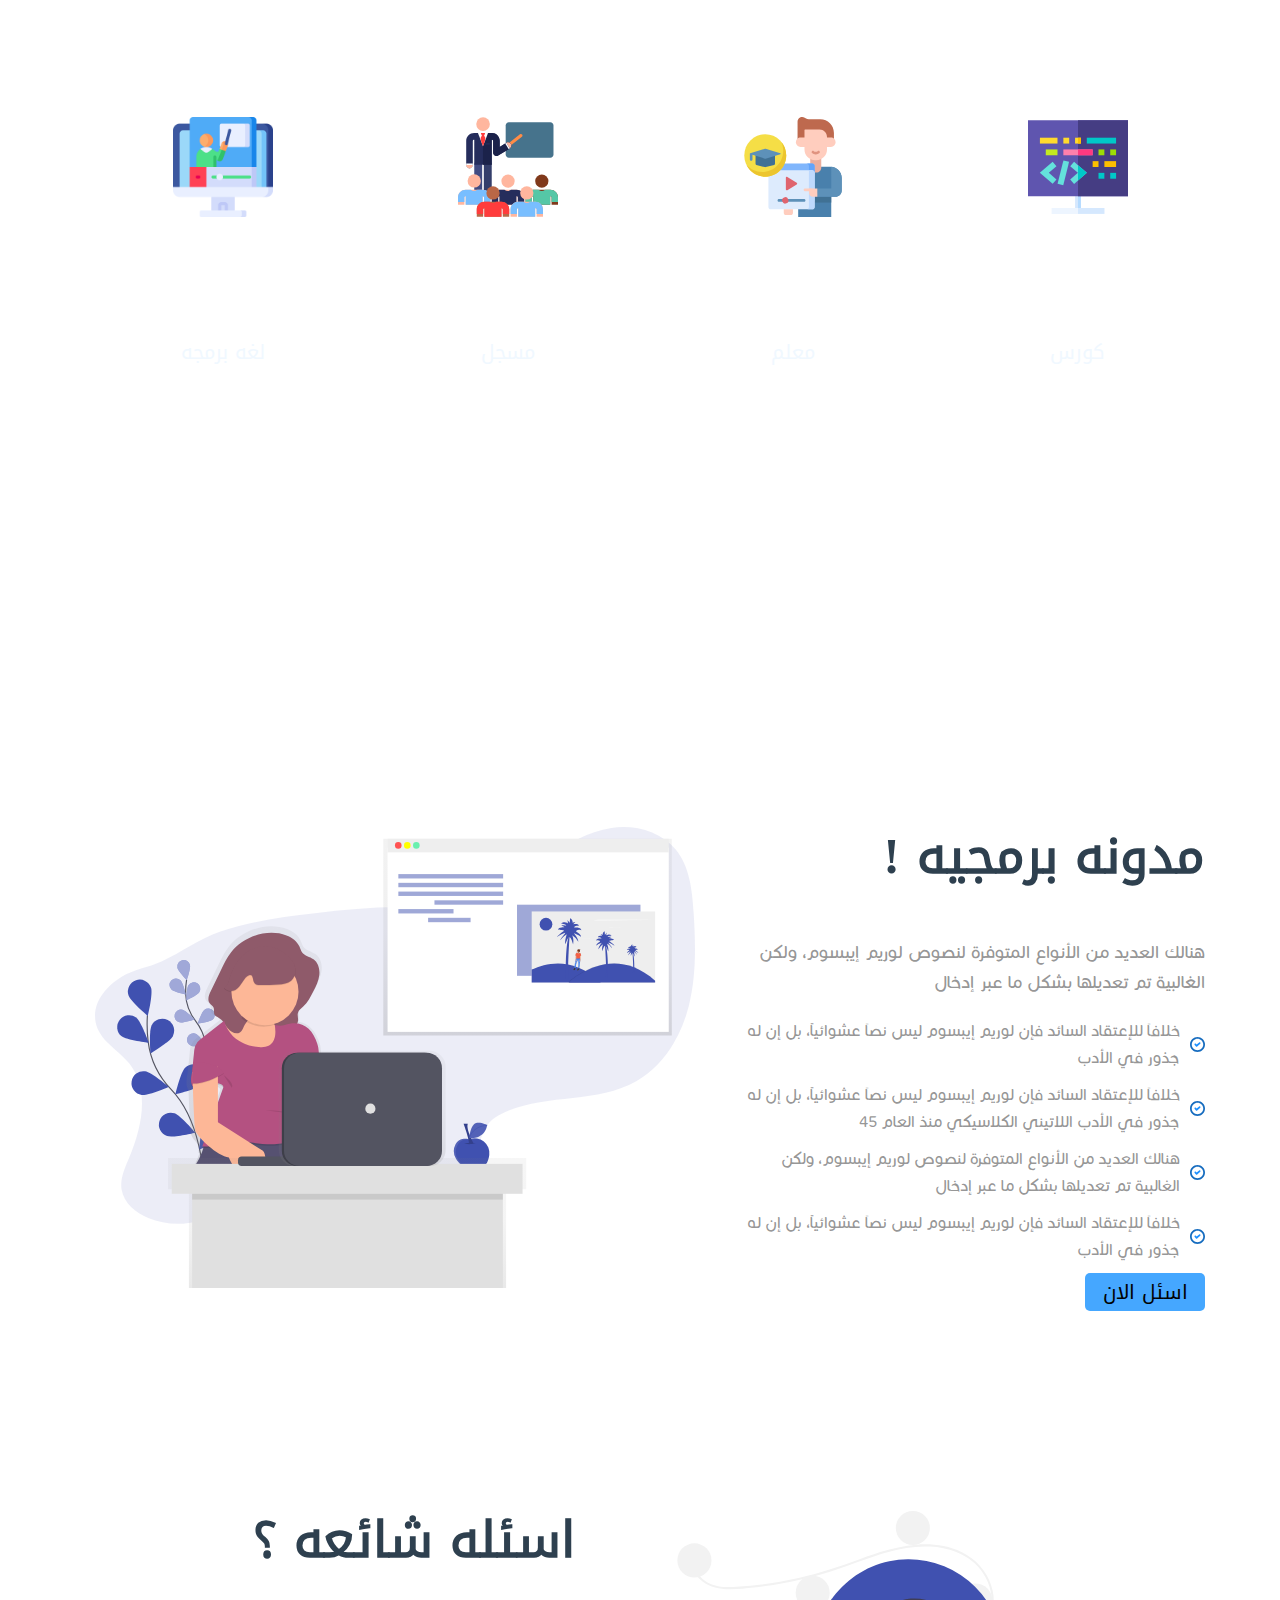
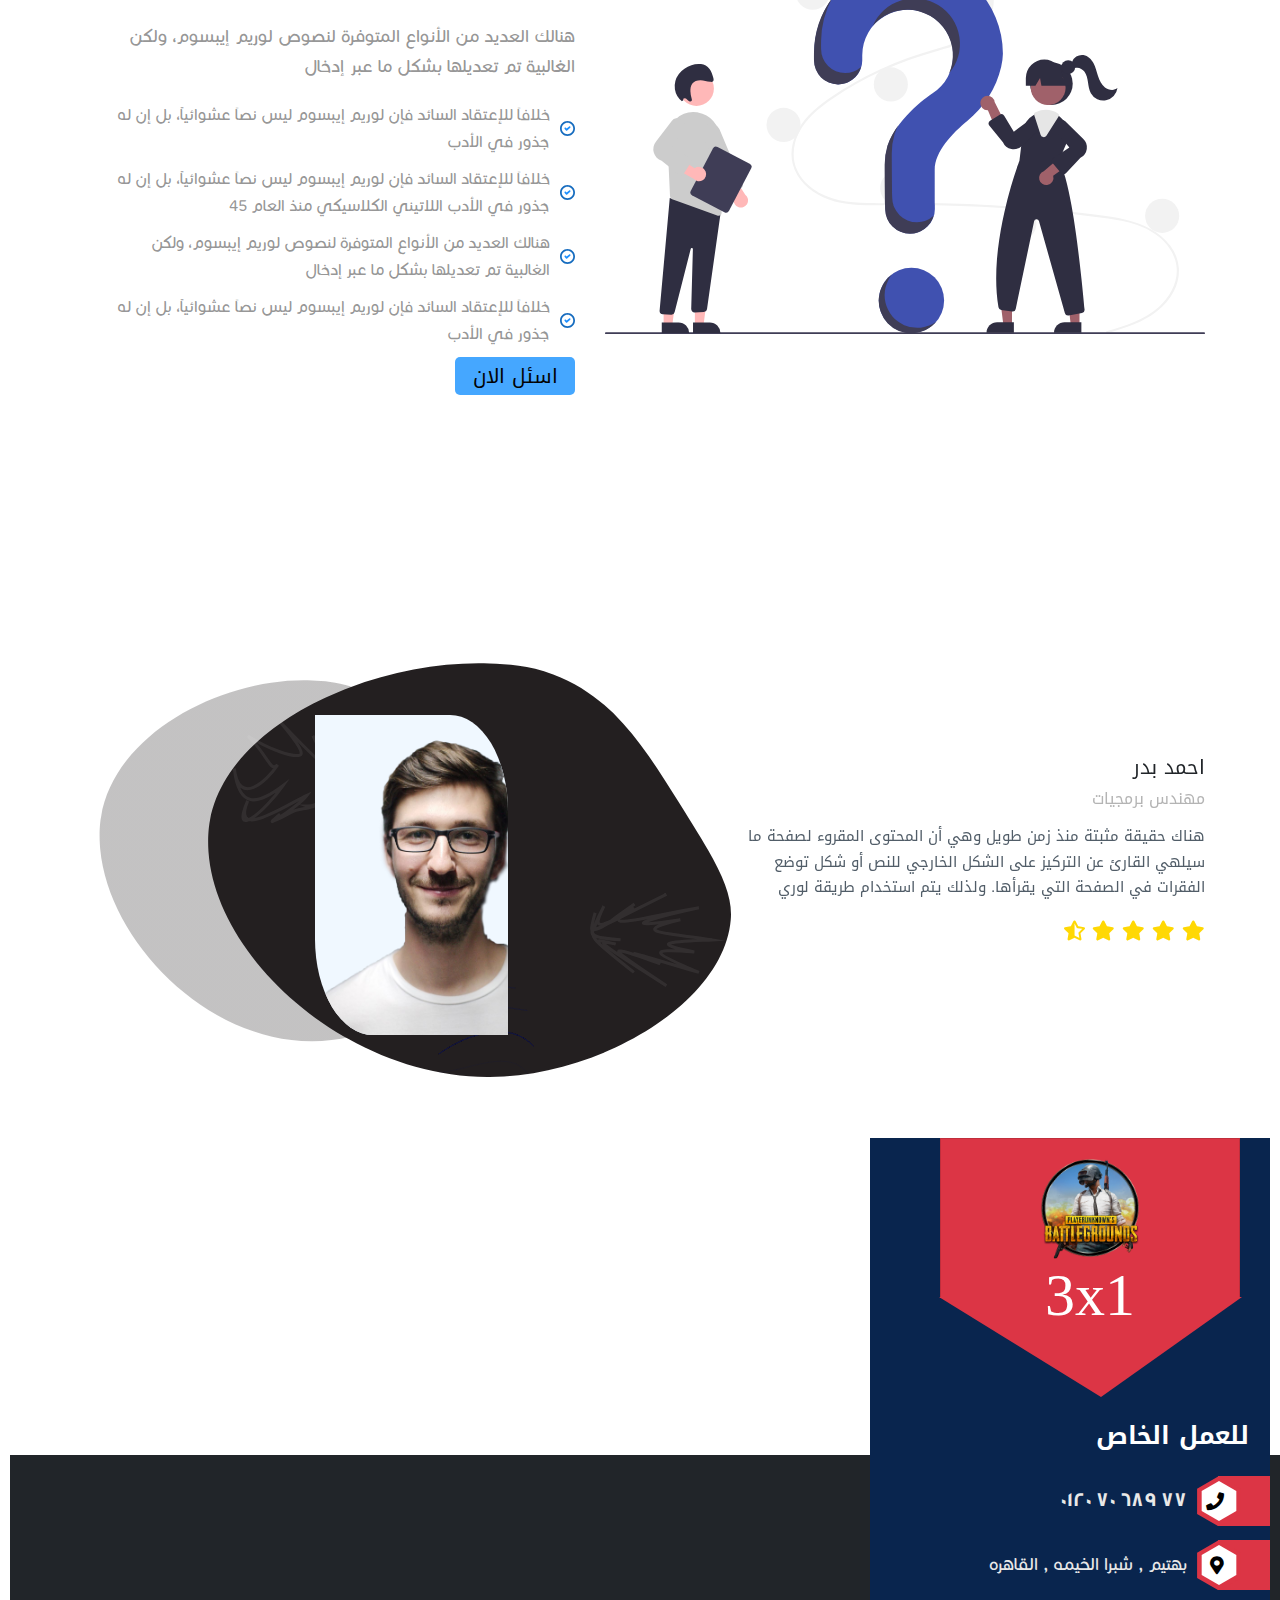
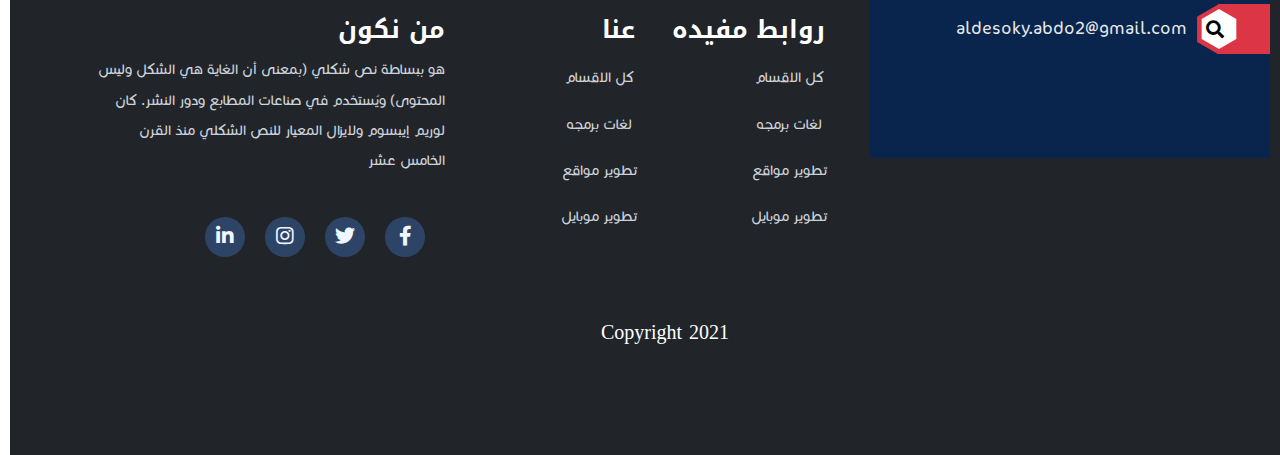
<file: main.html>
<html lang="ar" dir="rtl"><head>
  <meta charset="utf-8">
  <meta name="viewport" content="width=device-width, initial-scale=1">
  <link rel="stylesheet" href="css/main.css">
  <link rel="stylesheet" href="bootstrap/css/bootstrap.min.css">
  <link rel="stylesheet" href="bootstrap/css/bootstrap.rtl.min.css">
  <link rel="stylesheet" href="owlcarousel/owl.carousel.min.css">
  <link rel="stylesheet" href="owlcarousel/owl.theme.default.min.css">
  <link rel="stylesheet" href="fontawesome/css/all.css">
  <title>3in1</title>
</head>

<body>
  <nav class="navbar navbar-expand-lg">
    <div class="container">
      <button class="navbar-toggler collapsed" type="button" data-bs-toggle="collapse" data-bs-target="#navbarSupportedContent" aria-controls="navbarSupportedContent" aria-expanded="false" aria-label="Toggle navigation">
        <span class="navbar-toggler-icon"></span>
      </button>
      <div class="row left_nav">
        <div class="navbar-collapse col-xl-5 col-lg-5 collapse" id="navbarSupportedContent" style="">
          <div class="row">
            <ul class="navbar-nav mb-2 mb-lg-0">
              <li class="nav-item">
                <a class="nav-link active" aria-current="page" href="#">الرئيسيه</a>
              </li>
              <li class="nav-item">
                <a class="nav-link" href="#">كورسات</a>
              </li>
              <li class="nav-item">
                <a class="nav-link" href="#" style="/* font-size: 9px; */">عنا</a>
              </li>
              <li class="nav-item">
                <a class="nav-link" href="#">احداثيه</a>
              </li>
              <li class="nav-item">
                <a class="nav-link" href="#">احداثيه</a>
              </li>

              <li class="nav-item">
                <a class="nav-link" href="temps/documentations.html">توثيق</a>
              </li>
              <li class="nav-item">
                <a class="nav-link" href="#">مدونه</a>
              </li>
            </ul>
          </div>
        </div>

        <div class="col-xl-7 col-lg-7">
          <div class="row" style="align-items: baseline">
            <div class="col-xl-4 col-lg-4 col-md-5 col-4">
              <div class="brand">
                <a class="navbar-brand" href="#">CSC</a>
              </div>
            </div>
            <div class="col-xl-8 col-lg-8 col-md col" style="text-align: left">
              <input class="mr-sm-2" type="search" placeholder="بحث" aria-label="Search">
              <span><i class="far fa-user"></i></span>
              <span>en</span>
            </div>
          </div>
        </div>
      </div>
    </div>
  </nav>

  <header>
    <div class="skewed"></div>
    <div class="row g-0">
      <div class="subHeader col-md-5 col-sm">
        <h1>مرحبا بك</h1>
        <p>
          هناك حقيقة مثبتة منذ زمن طويل وهي أن المحتوى المقروء لصفحة ما سيلهي
          القارئ عن التركيز على الشكل الخارجي للنص أو شكل توضع الفقرات
        </p>
        <p>اكثر من <span>50</span> كورس فى جميع المجالات</p>
        <button class="btn btn-primary">ابدء الان</button>
      </div>

      <div class="col-md-5 col-sm img">
        <img src="img/code2.svg" alt="">
      </div>
    </div>
  </header>

  <div class="container about_us">
    <div class="about row">
      <div class="col-lg ">
        <h1>من نحن</h1>
        <p>
          هنالك العديد من الأنواع المتوفرة لنصوص لوريم إيبسوم، ولكن الغالبية
          تم تعديلها بشكل ما عبر إدخال
        </p>
        <div class="celar">
          <div class="clear_us d-flex">
            <img src="img/check.svg" alt="">
            <p>
              خلافاَ للإعتقاد السائد فإن لوريم إيبسوم ليس نصاَ عشوائياً، بل إن
              له جذور في الأدب
            </p>
          </div>
          <div class="clear_us d-flex">
            <img src="img/check.svg" alt="">
            <p>
              خلافاَ للإعتقاد السائد فإن لوريم إيبسوم ليس نصاَ عشوائياً، بل إن
              له جذور في الأدب اللاتيني الكلاسيكي منذ العام 45
            </p>
          </div>
          <div class="clear_us d-flex">
            <img src="img/check.svg" alt="">
            <p>
              هنالك العديد من الأنواع المتوفرة لنصوص لوريم إيبسوم، ولكن
              الغالبية تم تعديلها بشكل ما عبر إدخال
            </p>
          </div>
          <div class="clear_us d-flex">
            <img src="img/check.svg" alt="">
            <p>
              خلافاَ للإعتقاد السائد فإن لوريم إيبسوم ليس نصاَ عشوائياً، بل إن
              له جذور في الأدب
            </p>
          </div>
        </div>
        <button class="btn btn-primary">احجز الان</button>
      </div>
      <div class="col-lg">
        <img src="img/library.svg" alt="">
      </div>
    </div>
  </div>

  <div class="courses">
    <div class="container" style="
    /* margin: 0; */
    /* padding: 0; */
    min-width: 100%;
">
      <h1>ابدء بالكورس الذى تريده الان</h1>
      <ul>
        <li>كل الاقسام</li>
        <li>لغات برمجه</li>
        <li>تطوير مواقع</li>
        <li>تطوير موبايل</li>
      </ul>
      <div class="course row justify-content-center">
        <div class="col-lg-4 col-sm-6 course_obj">
          <img src="img/vlada.jpg" alt="">
          <div class="inner_obj">
            <div class="cat1">تصميم مواقع</div>
            <div class="cat2">مجانا</div>
            <h2>كورس html كامل من البدايه للاحتراف</h2>
            <p>
              خلافاَ للإعتقاد السائد فإن لوريم إيبسوم ليس نصاَ عشوائياً، بل إن
              له جذور في الأدب
            </p>
            <div class="price row">
              <div class="col">
                <span><img src="img/hourglass.svg" alt=""></span>
                <span>6 سااعت</span>
              </div>
              <div class="col text-end">
                <span><img src="img/contract.svg" alt=""></span>
                <span>2000 مسجل</span>
              </div>
            </div>
            <div class="overlay">
              <div class="info">
                <div class="d-flex">
                  <h1>احمد بدر</h1>
                  <div class="stars">
                    <i class="fas fa-star"></i>
                    <i class="fas fa-star"></i>
                    <i class="fas fa-star"></i>
                    <i class="fas fa-star"></i>
                    <i class="fas fa-star-half-alt"></i>
                  </div>
                </div>
                <h6>مطور برامج</h6>

                <h2>كورس html كامل من البدايه للاحتراف</h2>
                <p>
                  خلافاَ للإعتقاد السائد فإن لوريم إيبسوم ليس نصاَ عشوائياً،
                  بل إن له جذور في الأدب خلافاَ للإعتقاد السائد فإن لوريم
                  إيبسوم ليس نصاَ عشوائياً، بل إن له جذور في الأدب
                </p>
                <p>
                  خلافاَ للإعتقاد السائد فإن لوريم إيبسوم ليس نصاَ عشوائياً،
                  بل إن له جذور في الأدب
                </p>

                <div class="price row">
                  <div class="col">
                    <span><img src="img/intermedidate.svg" alt=""></span>
                    <span>مبتدئ</span>
                  </div>
                  <div class="col text-end">
                    <span><img src="img/online_lesson.png" alt=""></span>
                    <span>20 محاضره</span>
                  </div>
                </div>
                <div class="d-flex justify-content-center">
                  <button class="btn btn-primary">احجز الان</button>
                </div>
              </div>
            </div>
          </div>
        </div>

        <div class="col-lg-4 col-sm-6 course_obj">
          <img src="img/vlada.jpg" alt="">
          <div class="inner_obj">
            <div class="cat1">تصميم مواقع</div>
            <div class="cat2">مجانا</div>
            <h2>كورس html كامل من البدايه للاحتراف</h2>
            <p>
              خلافاَ للإعتقاد السائد فإن لوريم إيبسوم ليس نصاَ عشوائياً، بل إن
              له جذور في الأدب
            </p>
            <div class="price row">
              <div class="col">
                <span><img src="img/hourglass.svg" alt=""></span>
                <span>6 سااعت</span>
              </div>
              <div class="col text-end">
                <span><img src="img/contract.svg" alt=""></span>
                <span>2000 مسجل</span>
              </div>
            </div>
            <div class="overlay">
              <div class="info">
                <div class="d-flex">
                  <h1>احمد بدر</h1>
                  <div class="stars">
                    <i class="fas fa-star"></i>
                    <i class="fas fa-star"></i>
                    <i class="fas fa-star"></i>
                    <i class="fas fa-star"></i>
                    <i class="fas fa-star-half-alt"></i>
                  </div>
                </div>
                <h6>مطور برامج</h6>

                <h2>كورس html كامل من البدايه للاحتراف</h2>
                <p>
                  خلافاَ للإعتقاد السائد فإن لوريم إيبسوم ليس نصاَ عشوائياً،
                  بل إن له جذور في الأدب خلافاَ للإعتقاد السائد فإن لوريم
                  إيبسوم ليس نصاَ عشوائياً، بل إن له جذور في الأدب
                </p>
                <p>
                  خلافاَ للإعتقاد السائد فإن لوريم إيبسوم ليس نصاَ عشوائياً،
                  بل إن له جذور في الأدب
                </p>

                <div class="price row">
                  <div class="col">
                    <span><img src="img/intermedidate.svg" alt=""></span>
                    <span>مبتدئ</span>
                  </div>
                  <div class="col text-end">
                    <span><img src="img/online_lesson.png" alt=""></span>
                    <span>20 محاضره</span>
                  </div>
                </div>
                <div class="d-flex justify-content-center">
                  <button class="btn btn-primary">احجز الان</button>
                </div>
              </div>
            </div>
          </div>
        </div>

        <div class="col-lg-4 col-sm-6 course_obj">
          <img src="img/vlada.jpg" alt="">
          <div class="inner_obj">
            <div class="cat1">تصميم مواقع</div>
            <div class="cat2">مجانا</div>
            <h2>كورس html كامل من البدايه للاحتراف</h2>
            <p>
              خلافاَ للإعتقاد السائد فإن لوريم إيبسوم ليس نصاَ عشوائياً، بل إن
              له جذور في الأدب
            </p>
            <div class="price row">
              <div class="col">
                <span><img src="img/hourglass.svg" alt=""></span>
                <span>6 سااعت</span>
              </div>
              <div class="col text-end">
                <span><img src="img/contract.svg" alt=""></span>
                <span>2000 مسجل</span>
              </div>
            </div>
            <div class="overlay">
              <div class="info">
                <div class="d-flex">
                  <h1>احمد بدر</h1>
                  <div class="stars">
                    <i class="fas fa-star"></i>
                    <i class="fas fa-star"></i>
                    <i class="fas fa-star"></i>
                    <i class="fas fa-star"></i>
                    <i class="fas fa-star-half-alt"></i>
                  </div>
                </div>
                <h6>مطور برامج</h6>

                <h2>كورس html كامل من البدايه للاحتراف</h2>
                <p>
                  خلافاَ للإعتقاد السائد فإن لوريم إيبسوم ليس نصاَ عشوائياً،
                  بل إن له جذور في الأدب خلافاَ للإعتقاد السائد فإن لوريم
                  إيبسوم ليس نصاَ عشوائياً، بل إن له جذور في الأدب
                </p>
                <p>
                  خلافاَ للإعتقاد السائد فإن لوريم إيبسوم ليس نصاَ عشوائياً،
                  بل إن له جذور في الأدب
                </p>

                <div class="price row">
                  <div class="col">
                    <span><img src="img/intermedidate.svg" alt=""></span>
                    <span>مبتدئ</span>
                  </div>
                  <div class="col text-end">
                    <span><img src="img/online_lesson.png" alt=""></span>
                    <span>20 محاضره</span>
                  </div>
                </div>
                <div class="d-flex justify-content-center">
                  <button class="btn btn-primary">احجز الان</button>
                </div>
              </div>
            </div>
          </div>
        </div>

        <div class="col-lg-4 col-sm-6 course_obj">
          <img src="img/vlada.jpg" alt="">
          <div class="inner_obj">
            <div class="cat1">تصميم مواقع</div>
            <div class="cat2">مجانا</div>
            <h2>كورس html كامل من البدايه للاحتراف</h2>
            <p>
              خلافاَ للإعتقاد السائد فإن لوريم إيبسوم ليس نصاَ عشوائياً، بل إن
              له جذور في الأدب
            </p>
            <div class="price row">
              <div class="col">
                <span><img src="img/hourglass.svg" alt=""></span>
                <span>6 سااعت</span>
              </div>
              <div class="col text-end">
                <span><img src="img/contract.svg" alt=""></span>
                <span>2000 مسجل</span>
              </div>
            </div>
            <div class="overlay">
              <div class="info">
                <div class="d-flex">
                  <h1>احمد بدر</h1>
                  <div class="stars">
                    <i class="fas fa-star"></i>
                    <i class="fas fa-star"></i>
                    <i class="fas fa-star"></i>
                    <i class="fas fa-star"></i>
                    <i class="fas fa-star-half-alt"></i>
                  </div>
                </div>
                <h6>مطور برامج</h6>

                <h2>كورس html كامل من البدايه للاحتراف</h2>
                <p>
                  خلافاَ للإعتقاد السائد فإن لوريم إيبسوم ليس نصاَ عشوائياً،
                  بل إن له جذور في الأدب خلافاَ للإعتقاد السائد فإن لوريم
                  إيبسوم ليس نصاَ عشوائياً، بل إن له جذور في الأدب
                </p>
                <p>
                  خلافاَ للإعتقاد السائد فإن لوريم إيبسوم ليس نصاَ عشوائياً،
                  بل إن له جذور في الأدب
                </p>

                <div class="price row">
                  <div class="col">
                    <span><img src="img/intermedidate.svg" alt=""></span>
                    <span>مبتدئ</span>
                  </div>
                  <div class="col text-end">
                    <span><img src="img/online_lesson.png" alt=""></span>
                    <span>20 محاضره</span>
                  </div>
                </div>
                <div class="d-flex justify-content-center">
                  <button class="btn btn-primary">احجز الان</button>
                </div>
              </div>
            </div>
          </div>
        </div>

        <div class="col-lg-4 col-sm-6 course_obj">
          <img src="img/vlada.jpg" alt="">
          <div class="inner_obj">
            <div class="cat1">تصميم مواقع</div>
            <div class="cat2">مجانا</div>
            <h2>كورس html كامل من البدايه للاحتراف</h2>
            <p>
              خلافاَ للإعتقاد السائد فإن لوريم إيبسوم ليس نصاَ عشوائياً، بل إن
              له جذور في الأدب
            </p>
            <div class="price row">
              <div class="col">
                <span><img src="img/hourglass.svg" alt=""></span>
                <span>6 سااعت</span>
              </div>
              <div class="col text-end">
                <span><img src="img/contract.svg" alt=""></span>
                <span>2000 مسجل</span>
              </div>
            </div>
            <div class="overlay">
              <div class="info">
                <div class="d-flex">
                  <h1>احمد بدر</h1>
                  <div class="stars">
                    <i class="fas fa-star"></i>
                    <i class="fas fa-star"></i>
                    <i class="fas fa-star"></i>
                    <i class="fas fa-star"></i>
                    <i class="fas fa-star-half-alt"></i>
                  </div>
                </div>
                <h6>مطور برامج</h6>

                <h2>كورس html كامل من البدايه للاحتراف</h2>
                <p>
                  خلافاَ للإعتقاد السائد فإن لوريم إيبسوم ليس نصاَ عشوائياً،
                  بل إن له جذور في الأدب خلافاَ للإعتقاد السائد فإن لوريم
                  إيبسوم ليس نصاَ عشوائياً، بل إن له جذور في الأدب
                </p>
                <p>
                  خلافاَ للإعتقاد السائد فإن لوريم إيبسوم ليس نصاَ عشوائياً،
                  بل إن له جذور في الأدب
                </p>

                <div class="price row">
                  <div class="col">
                    <span><img src="img/intermedidate.svg" alt=""></span>
                    <span>مبتدئ</span>
                  </div>
                  <div class="col text-end">
                    <span><img src="img/online_lesson.png" alt=""></span>
                    <span>20 محاضره</span>
                  </div>
                </div>
                <div class="d-flex justify-content-center">
                  <button class="btn btn-primary">احجز الان</button>
                </div>
              </div>
            </div>
          </div>
        </div>

        <div class="col-lg-4 col-sm-6 course_obj">
          <img src="img/vlada.jpg" alt="">
          <div class="inner_obj">
            <div class="cat1">تصميم مواقع</div>
            <div class="cat2">مجانا</div>
            <h2>كورس html كامل من البدايه للاحتراف</h2>
            <p>
              خلافاَ للإعتقاد السائد فإن لوريم إيبسوم ليس نصاَ عشوائياً، بل إن
              له جذور في الأدب
            </p>
            <div class="price row">
              <div class="col">
                <span><img src="img/hourglass.svg" alt=""></span>
                <span>6 سااعت</span>
              </div>
              <div class="col text-end">
                <span><img src="img/contract.svg" alt=""></span>
                <span>2000 مسجل</span>
              </div>
            </div>
            <div class="overlay">
              <div class="info">
                <div class="d-flex">
                  <h1>احمد بدر</h1>
                  <div class="stars">
                    <i class="fas fa-star"></i>
                    <i class="fas fa-star"></i>
                    <i class="fas fa-star"></i>
                    <i class="fas fa-star"></i>
                    <i class="fas fa-star-half-alt"></i>
                  </div>
                </div>
                <h6>مطور برامج</h6>

                <h2>كورس html كامل من البدايه للاحتراف</h2>
                <p>
                  خلافاَ للإعتقاد السائد فإن لوريم إيبسوم ليس نصاَ عشوائياً،
                  بل إن له جذور في الأدب خلافاَ للإعتقاد السائد فإن لوريم
                  إيبسوم ليس نصاَ عشوائياً، بل إن له جذور في الأدب
                </p>
                <p>
                  خلافاَ للإعتقاد السائد فإن لوريم إيبسوم ليس نصاَ عشوائياً،
                  بل إن له جذور في الأدب
                </p>

                <div class="price row">
                  <div class="col">
                    <span><img src="img/intermedidate.svg" alt=""></span>
                    <span>مبتدئ</span>
                  </div>
                  <div class="col text-end">
                    <span><img src="img/online_lesson.png" alt=""></span>
                    <span>20 محاضره</span>
                  </div>
                </div>
                <div class="d-flex justify-content-center">
                  <button class="btn btn-primary">احجز الان</button>
                </div>
              </div>
            </div>
          </div>
        </div>
      </div>
    </div>
  </div>

  <div class="container documentation">
    <div class="document row">
      <div class="col">
        <h1>التوثيق</h1>
        <p>
          هنالك العديد من الأنواع المتوفرة لنصوص لوريم إيبسوم، ولكن الغالبية
          تم تعديلها بشكل ما عبر إدخال
        </p>
        <p>
          هنالك العديد من الأنواع المتوفرة لنصوص لوريم إيبسوم، ولكن الغالبية
          تم تعديلها بشكل ما عبر إدخال
        </p>
        <p>
          ويُستخدم في صناعات المطابع ودور النشر. كان لوريم إيبسوم ولايزال
          المعيار للنص الشكلي منذ القرن الخامس عشر عندما قامت مطبعة مجهولة برص
          مجموعة من الأحرف بشكل عشوائي أخذتها من نص
        </p>
        <button class="btn btn-primary">جرب الان</button>
      </div>
      <div class="col langs">
        <img class="dot" src="img/dots.svg" alt="">
        <div class="row justify-content-center">
          <div class="col-4">
            <img src="img/css3.svg" alt="">
          </div>
          <div class="col-4">
            <img src="img/c++.svg" alt="">
          </div>
          <div class="col-4">
            <img src="img/java.svg" alt="">
          </div>
          <div class="col-4">
            <img src="img/javascript.svg" alt="">
          </div>
          <div class="col-4">
            <img src="img/python.svg" alt="">
          </div>
          <div class="col-4">
            <img src="img/bootstrap.svg" alt="">
          </div>
          <div class="col-4">
            <img src="img/html5.svg" alt="">
          </div>
        </div>
      </div>
    </div>
  </div>

  <div class="statistics">
    <div class="container">
      <div class="row">
        <div class="col hexa">
          <div>
            <img src="img/coding.svg" alt="">
            <h2>50454</h2>
            <p>كورس</p>
          </div>
        </div>
        <div class="col hexa">
          <div>
            <img src="img/video-tutorials.svg" alt="">
            <h2>10451</h2>
            <p>معلم</p>
          </div>
        </div>
        <div class="col hexa">
          <div>
            <img src="img/classroom.svg" alt="">
            <h2>200</h2>
            <p>مسجل</p>
          </div>
        </div>
        <div class="col hexa">
          <div>
            <img src="img/online_lesson.png" alt="">
            <h2>500</h2>
            <p>لغه برمجه</p>
          </div>
        </div>
      </div>
    </div>
  </div>

  <div class="container blog">
    <div class="blog_inner row">
      <div class="col">
        <h1>مدونه برمجيه !</h1>
        <p>
          هنالك العديد من الأنواع المتوفرة لنصوص لوريم إيبسوم، ولكن الغالبية
          تم تعديلها بشكل ما عبر إدخال
        </p>
        <div class="celar">
          <div class="clear_us d-flex">
            <img src="img/check.svg" alt="">
            <p>
              خلافاَ للإعتقاد السائد فإن لوريم إيبسوم ليس نصاَ عشوائياً، بل إن
              له جذور في الأدب
            </p>
          </div>
          <div class="clear_us d-flex">
            <img src="img/check.svg" alt="">
            <p>
              خلافاَ للإعتقاد السائد فإن لوريم إيبسوم ليس نصاَ عشوائياً، بل إن
              له جذور في الأدب اللاتيني الكلاسيكي منذ العام 45
            </p>
          </div>
          <div class="clear_us d-flex">
            <img src="img/check.svg" alt="">
            <p>
              هنالك العديد من الأنواع المتوفرة لنصوص لوريم إيبسوم، ولكن
              الغالبية تم تعديلها بشكل ما عبر إدخال
            </p>
          </div>
          <div class="clear_us d-flex">
            <img src="img/check.svg" alt="">
            <p>
              خلافاَ للإعتقاد السائد فإن لوريم إيبسوم ليس نصاَ عشوائياً، بل إن
              له جذور في الأدب
            </p>
          </div>
        </div>
        <button class="btn btn-primary">اسئل الان</button>
      </div>
      <div class="col img">
        <img src="img/undraw_blogging_vpvv1.svg" alt="">
      </div>
    </div>
  </div>

  <div class="container faq">
    <div class="faq_inner row">
      <div class="col img">
        <img src="img/faq.svg" alt="">
      </div>
      <div class="col">
        <h1>اسئله شائعه ؟</h1>
        <p>
          هنالك العديد من الأنواع المتوفرة لنصوص لوريم إيبسوم، ولكن الغالبية
          تم تعديلها بشكل ما عبر إدخال
        </p>
        <div class="celar">
          <div class="clear_us d-flex">
            <img src="img/check.svg" alt="">
            <p>
              خلافاَ للإعتقاد السائد فإن لوريم إيبسوم ليس نصاَ عشوائياً، بل إن
              له جذور في الأدب
            </p>
          </div>
          <div class="clear_us d-flex">
            <img src="img/check.svg" alt="">
            <p>
              خلافاَ للإعتقاد السائد فإن لوريم إيبسوم ليس نصاَ عشوائياً، بل إن
              له جذور في الأدب اللاتيني الكلاسيكي منذ العام 45
            </p>
          </div>
          <div class="clear_us d-flex">
            <img src="img/check.svg" alt="">
            <p>
              هنالك العديد من الأنواع المتوفرة لنصوص لوريم إيبسوم، ولكن
              الغالبية تم تعديلها بشكل ما عبر إدخال
            </p>
          </div>
          <div class="clear_us d-flex">
            <img src="img/check.svg" alt="">
            <p>
              خلافاَ للإعتقاد السائد فإن لوريم إيبسوم ليس نصاَ عشوائياً، بل إن
              له جذور في الأدب
            </p>
          </div>
        </div>
        <button class="btn btn-primary">اسئل الان</button>
      </div>
    </div>
  </div>

  <section class="testimonal">
    <div class="container">
      <div class="owl-carousel owl-theme">

              <div class="item">
                <div class="testimonal_img">
                  <img src="img/model.png" alt="person">
                </div>
                <div class="right_testimonal">
                  <div>
                    <h1>احمد بدر</h1>
                    <h2>مهندس برمجيات</h2>
                    <p>
                      هناك حقيقة مثبتة منذ زمن طويل وهي أن المحتوى المقروء
                      لصفحة ما سيلهي القارئ عن التركيز على الشكل الخارجي للنص
                      أو شكل توضع الفقرات في الصفحة التي يقرأها. ولذلك يتم
                      استخدام طريقة لوري
                    </p>
                    <div class="stars">
                      <i class="fas fa-star"></i>
                      <i class="fas fa-star"></i>
                      <i class="fas fa-star"></i>
                      <i class="fas fa-star"></i>
                      <i class="fas fa-star-half-alt"></i>
                    </div>
                  </div>
                </div>

                <div class="left_testimonal">
                  <img src="img/per2.svg" alt="person">
                </div>
              </div>
        
      </div>
    </div>
  </section>

  <footer>
    <div class="container">
      <div class="row">
        <div class="col-4">
          <div class="card_footer">
            <div class="card">
              <div class="penta">
                <img src="img/logo.png">
                <h1>3x1</h1>
              </div>
              <div class="card_inner">
                <h1>للعمل الخاص</h1>
                <div class="d-flex">
                  <div class="position-relative card_svg">
                    <svg class="parent_svg" version="1.1" xmlns="http://www.w3.org/2000/svg" width="38" height="40" viewBox="0 0 17.32050807568877 20">
                      <path fill="#fff" d="M8.660254037844386 0L17.32050807568877 5L17.32050807568877 15L8.660254037844386 20L0 15L0 5Z"></path>
                    </svg>
                    <i class="fas fa-phone"></i>
                    <svg version="1.1" xmlns="http://www.w3.org/2000/svg" width="38" height="40" viewBox="0 0 17.32050807568877 20">
                      <path fill="#dc3545" d="M8.660254037844386 0L17.32050807568877 5L17.32050807568877 15L8.660254037844386 20L0 15L0 5Z"></path>
                    </svg>
                  </div>
                  <span style="font-family: numFont">0120 70 689 77</span>
                </div>

                <div class="d-flex">
                  <div class="position-relative card_svg">
                    <svg class="parent_svg" version="1.1" xmlns="http://www.w3.org/2000/svg" width="38" height="40" viewBox="0 0 17.32050807568877 20">
                      <path fill="#fff" d="M8.660254037844386 0L17.32050807568877 5L17.32050807568877 15L8.660254037844386 20L0 15L0 5Z"></path>
                    </svg>
                    <i class="fas fa-map-marker-alt"></i>
                    <svg version="1.1" xmlns="http://www.w3.org/2000/svg" width="38" height="40" viewBox="0 0 17.32050807568877 20">
                      <path fill="#dc3545" d="M8.660254037844386 0L17.32050807568877 5L17.32050807568877 15L8.660254037844386 20L0 15L0 5Z"></path>
                    </svg>
                  </div>
                  <span>بهتيم , شبرا الخيمه , القاهره</span>
                </div>
                <div class="d-flex">
                  <div class="position-relative card_svg">
                    <svg class="parent_svg" version="1.1" xmlns="http://www.w3.org/2000/svg" width="38" height="40" viewBox="0 0 17.32050807568877 20">
                      <path fill="#fff" d="M8.660254037844386 0L17.32050807568877 5L17.32050807568877 15L8.660254037844386 20L0 15L0 5Z"></path>
                    </svg>
                    <i class="fas fa-search"></i>
                    <svg version="1.1" xmlns="http://www.w3.org/2000/svg" width="38" height="40" viewBox="0 0 17.32050807568877 20">
                      <path fill="#dc3545" d="M8.660254037844386 0L17.32050807568877 5L17.32050807568877 15L8.660254037844386 20L0 15L0 5Z"></path>
                    </svg>
                  </div>
                  <span>aldesoky.abdo2@gmail.com</span>
                </div>
              </div>
            </div>
          </div>
        </div>
        <div class="col-2">
          <h1>روابط مفيده</h1>
          <ul>
            <li>كل الاقسام</li>
            <li>لغات برمجه</li>
            <li>تطوير مواقع</li>
            <li>تطوير موبايل</li>
          </ul>
        </div>

        <div class="col-2">
          <h1>عنا</h1>
          <ul>
            <li>كل الاقسام</li>
            <li>لغات برمجه</li>
            <li>تطوير مواقع</li>
            <li>تطوير موبايل</li>
          </ul>
        </div>
        <div class="col-4">
          <h1>من نكون</h1>
          <p>
            هو ببساطة نص شكلي (بمعنى أن الغاية هي الشكل وليس المحتوى) ويُستخدم
            في صناعات المطابع ودور النشر. كان لوريم إيبسوم ولايزال المعيار
            للنص الشكلي منذ القرن الخامس عشر
          </p>
          <div class="fonts fonts_footer">
            <a href="https://www.facebook.com/3bdulrahman3del/"><i class="fab fa-facebook-f"></i></a>
            <a href="https://twitter.com/abdoade22683019"><i class="fab fa-twitter"></i></a>
            <a href="https://www.instagram.com/abdoadel131/"><i class="fab fa-instagram"></i></a>
            <a href="https://www.linkedin.com/in/abdo-adel-b45409191/"><i class="fab fa-linkedin-in"></i></a>
          </div>
        </div>
        <div class="row cpy_right">copyright 2021</div>
      </div>
    </div>
  </footer>

  <script src="bootstrap/js/bootstrap.bundle.min.js"></script>
  <script src="js/jquery-3.5.1.min.js"></script>
  <script src="owlcarousel/owl.carousel.min.js"></script>
  <script src="js/main.js"></script>
  <script src="js/popper.min.js"></script>


</body></html>
</file>
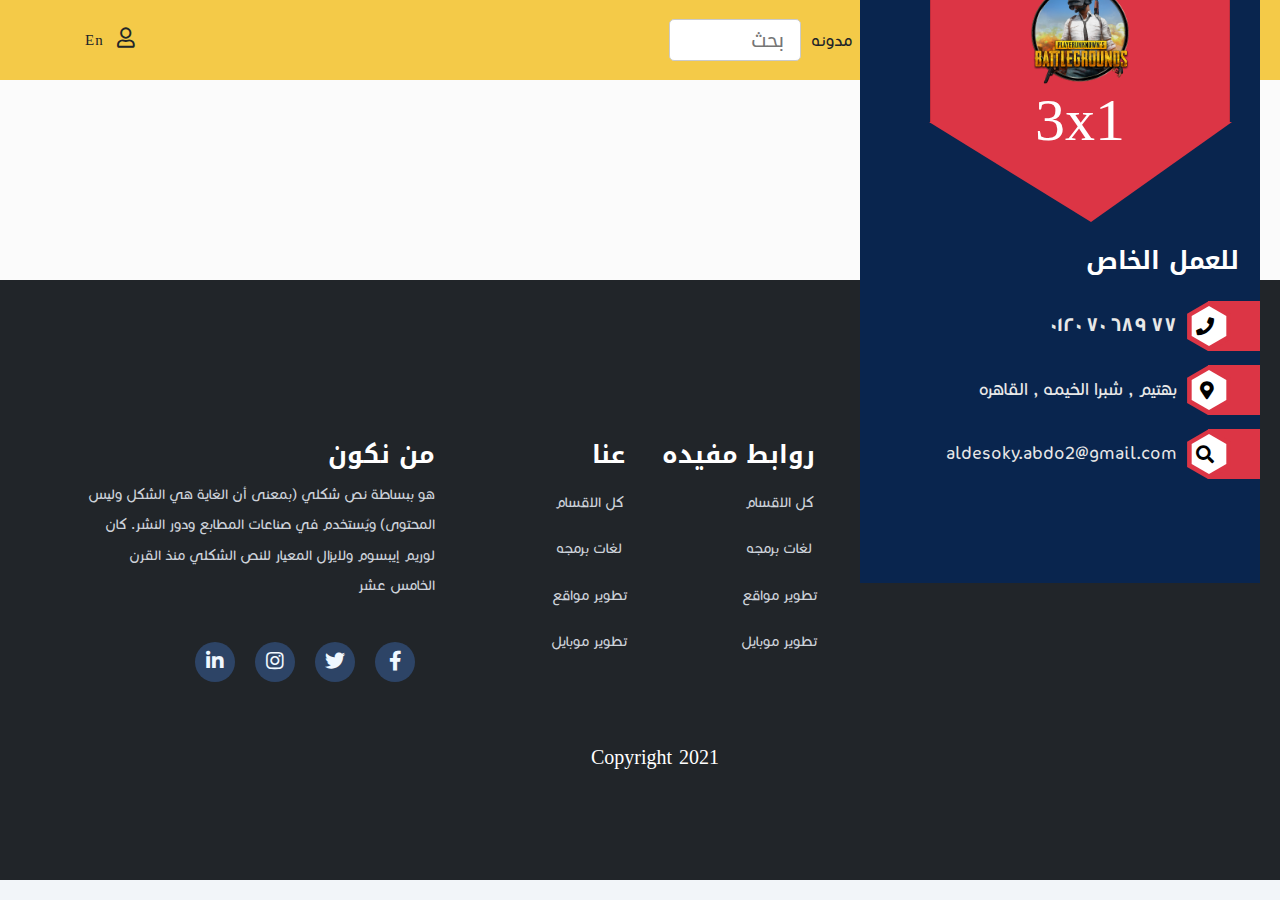
<file: +1/documentations.html>
<html lang="ar" dir="rtl">
  <head>
    <meta charset="utf-8" />
    <meta name="viewport" content="width=device-width, initial-scale=1" />
    <link rel="stylesheet" href="../css/documentation.css" />
    <link rel="stylesheet" href="../bootstrap/css/bootstrap.min.css" />
    <link rel="stylesheet" href="../bootstrap/css/bootstrap.rtl.min.css" />
    <link rel="stylesheet" href="../owlcarousel/owl.carousel.min.css" />
    <link rel="stylesheet" href="../owlcarousel/owl.theme.default.min.css" />
    <link rel="stylesheet" href="../fontawesome/css/all.css" />
    <title>3in1</title>
  </head>

  <body>
    <nav class="navbar navbar-expand-lg">
      <div class="container">
        <a class="navbar-brand" href="#">1x3</a>
        <button
          class="navbar-toggler"
          type="button"
          data-bs-toggle="collapse"
          data-bs-target="#navbarSupportedContent"
          aria-controls="navbarSupportedContent"
          aria-expanded="false"
          aria-label="Toggle navigation"
        >
          <span class="navbar-toggler-icon"></span>
        </button>

        <div class="collapse navbar-collapse" id="navbarSupportedContent">
          <ul class="navbar-nav mb-2 mb-lg-0">
            <li class="nav-item">
              <a class="nav-link active" aria-current="page" href="#"
                >الرئيسيه</a
              >
            </li>
            <li class="nav-item">
              <a class="nav-link" href="#">كورسات</a>
            </li>
            <li class="nav-item">
              <a class="nav-link" href="#">توثيق</a>
            </li>
            <li class="nav-item">
              <a class="nav-link" href="#">مدونه</a>
            </li>
          </ul>

          <input
            class="mr-sm-2"
            type="search"
            placeholder="بحث"
            aria-label="Search"
          />

          <div class="d-flex user_group">
            <span><i class="far fa-user"></i></span>
            <span>en</span>
          </div>
        </div>
      </div>
    </nav>
    
    

    <footer>
      <div class="container">
        <div class="row">

          <div class = "col-4">
              <div class="card_footer">
                <div class="card">
                  <div class="penta">
                  <img src="../img/logo.png">
                  <h1>3x1</h1>
                  </div>
                  <div class="card_inner">
                    <h1>للعمل الخاص</h1>
                    <div class="d-flex">
                      <div class="position-relative card_svg">
                        <svg class="parent_svg" version="1.1" xmlns="http://www.w3.org/2000/svg" width="38" height="40" viewbox="0 0 17.32050807568877 20" >
                            <path fill="#fff" d="M8.660254037844386 0L17.32050807568877 5L17.32050807568877 15L8.660254037844386 20L0 15L0 5Z">
                            </path>
                        </svg>
                        <i class="fas fa-phone"></i>
                        <svg version="1.1" xmlns="http://www.w3.org/2000/svg" width="38" height="40" viewbox="0 0 17.32050807568877 20" >
                            <path fill="#dc3545" d="M8.660254037844386 0L17.32050807568877 5L17.32050807568877 15L8.660254037844386 20L0 15L0 5Z">
                            </path>
                        </svg>
                      </div>
                      <span style="font-family: numFont;">0120 70 689 77</span>
                    </div>

                    <div class="d-flex">
                      <div class="position-relative card_svg">
                        <svg class="parent_svg" version="1.1" xmlns="http://www.w3.org/2000/svg" width="38" height="40" viewbox="0 0 17.32050807568877 20" >
                            <path fill="#fff" d="M8.660254037844386 0L17.32050807568877 5L17.32050807568877 15L8.660254037844386 20L0 15L0 5Z">
                            </path>
                        </svg>
                        <i class="fas fa-map-marker-alt"></i>
                        <svg version="1.1" xmlns="http://www.w3.org/2000/svg" width="38" height="40" viewbox="0 0 17.32050807568877 20" >
                            <path fill="#dc3545" d="M8.660254037844386 0L17.32050807568877 5L17.32050807568877 15L8.660254037844386 20L0 15L0 5Z">
                            </path>
                        </svg>
                      </div>
                      <span>بهتيم , شبرا الخيمه , القاهره</span>
                    </div>
                    <div class="d-flex">
                      <div class="position-relative card_svg">
                        <svg class="parent_svg" version="1.1" xmlns="http://www.w3.org/2000/svg" width="38" height="40" viewbox="0 0 17.32050807568877 20" >
                            <path fill="#fff" d="M8.660254037844386 0L17.32050807568877 5L17.32050807568877 15L8.660254037844386 20L0 15L0 5Z">
                            </path>
                        </svg>
                        <i class="fas fa-search"></i>
                        <svg version="1.1" xmlns="http://www.w3.org/2000/svg" width="38" height="40" viewbox="0 0 17.32050807568877 20" >
                            <path fill="#dc3545" d="M8.660254037844386 0L17.32050807568877 5L17.32050807568877 15L8.660254037844386 20L0 15L0 5Z">
                            </path>
                        </svg>
                      </div>
                      <span>aldesoky.abdo2@gmail.com</span>
                    </div>

                  </div>
                </div>
              </div>

          </div>
          <div class = "col-2">
              <h1>روابط مفيده</h1>
              <ul>
                <li>كل الاقسام</li>
                <li>لغات برمجه</li>
                <li>تطوير مواقع</li>
                <li>تطوير موبايل</li>
              </ul>
          </div>

          <div class = "col-2">
              <h1>عنا</h1>
              <ul>
                <li>كل الاقسام</li>
                <li>لغات برمجه</li>
                <li>تطوير مواقع</li>
                <li>تطوير موبايل</li>
              </ul>
          </div>
          <div class = "col-4">
              <h1>من نكون</h1>
              <p>هو ببساطة نص شكلي (بمعنى أن الغاية هي الشكل وليس المحتوى) ويُستخدم في صناعات المطابع ودور النشر. كان لوريم إيبسوم ولايزال المعيار للنص الشكلي منذ القرن الخامس عشر</p>
              <div class="fonts fonts_footer">
                  <a href="https://www.facebook.com/3bdulrahman3del/"><i class="fab fa-facebook-f"></i></a>
                  <a href="https://twitter.com/abdoade22683019"><i class="fab fa-twitter"></i></a>
                  <a href="https://www.instagram.com/abdoadel131/"><i class="fab fa-instagram"></i></a>
                  <a href="https://www.linkedin.com/in/abdo-adel-b45409191/"><i class="fab fa-linkedin-in"></i></a>
              </div>
          </div>
          <div class="row cpy_right">
              copyright 2021
          </dov>

        </div>
      </div>
    </footer>

    <script src="../bootstrap/js/bootstrap.bundle.min.js"></script>
    <script src="../js/jquery-3.5.1.min.js"></script>
    <script src="../owlcarousel/owl.carousel.min.js"></script>
    <script src="../js/main.js"></script>
    <script src="../js/popper.min.js"></script>
  </body>
</html>
</file>
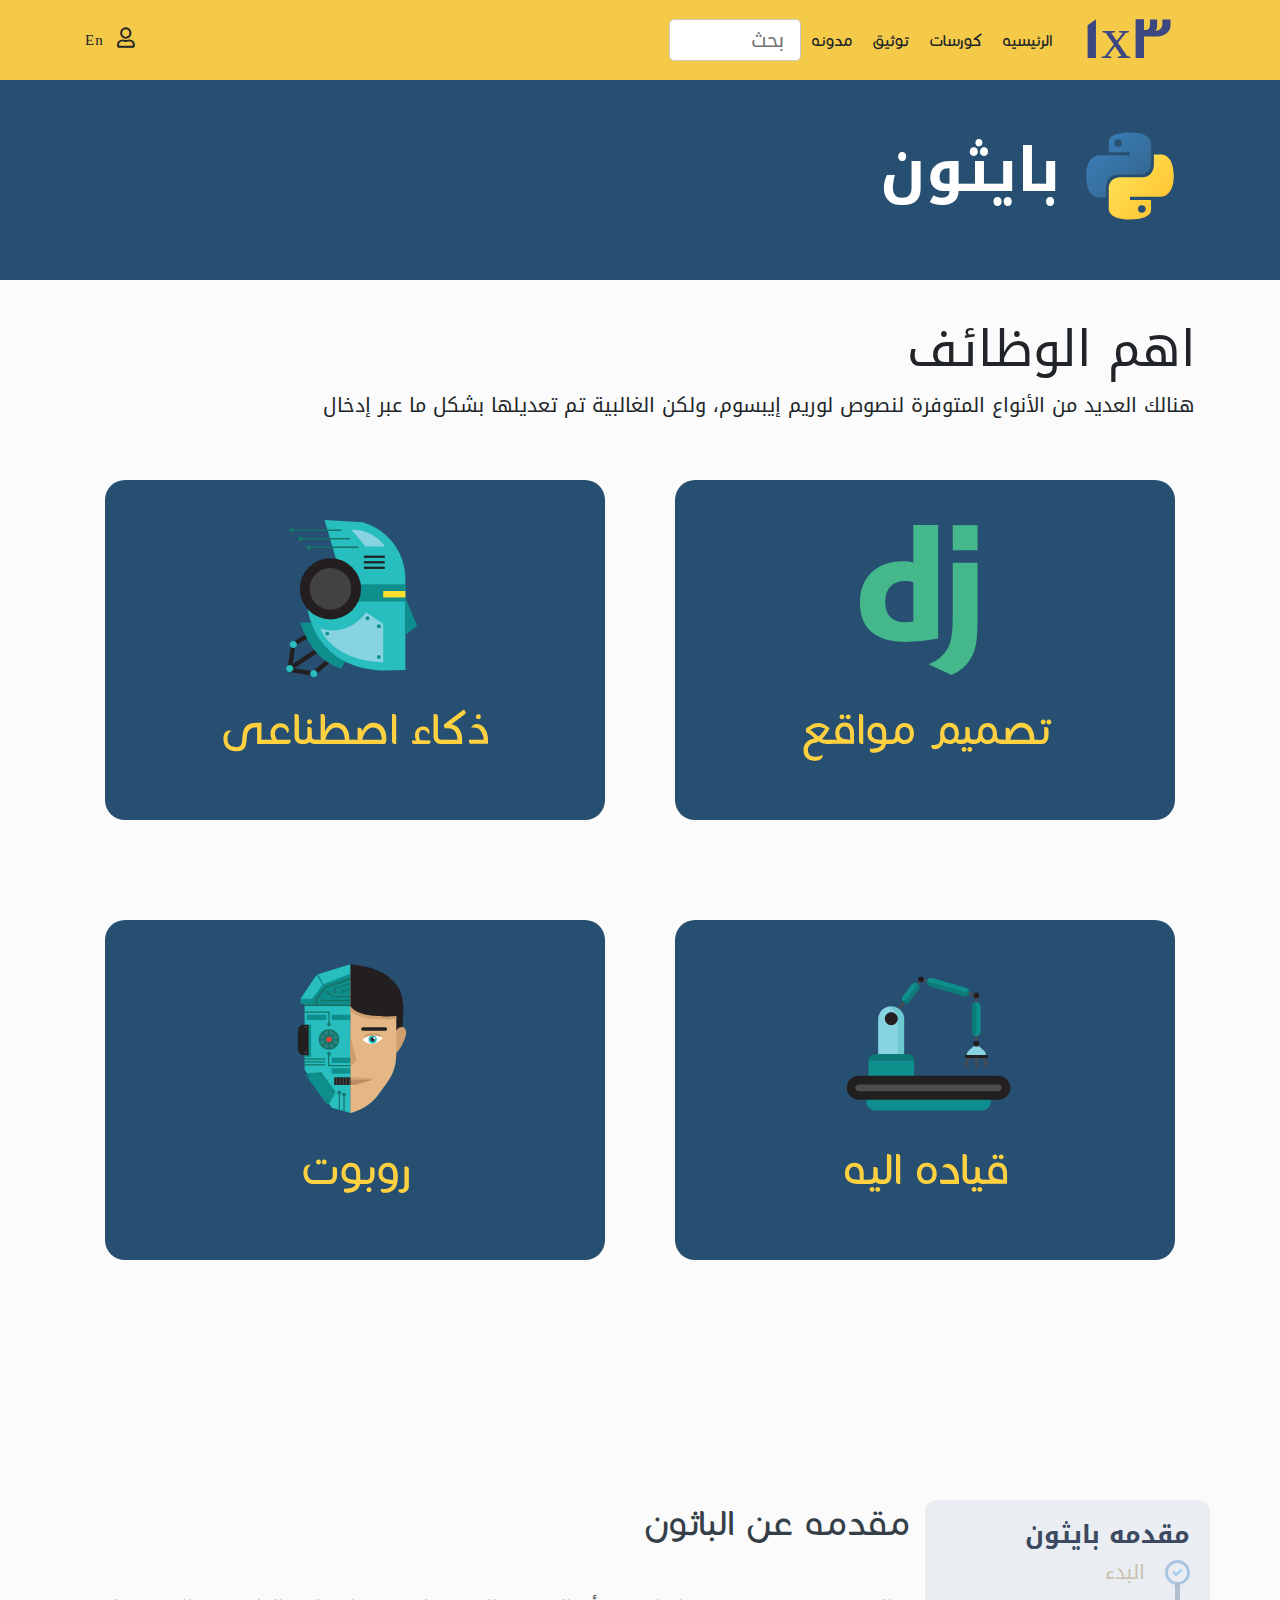
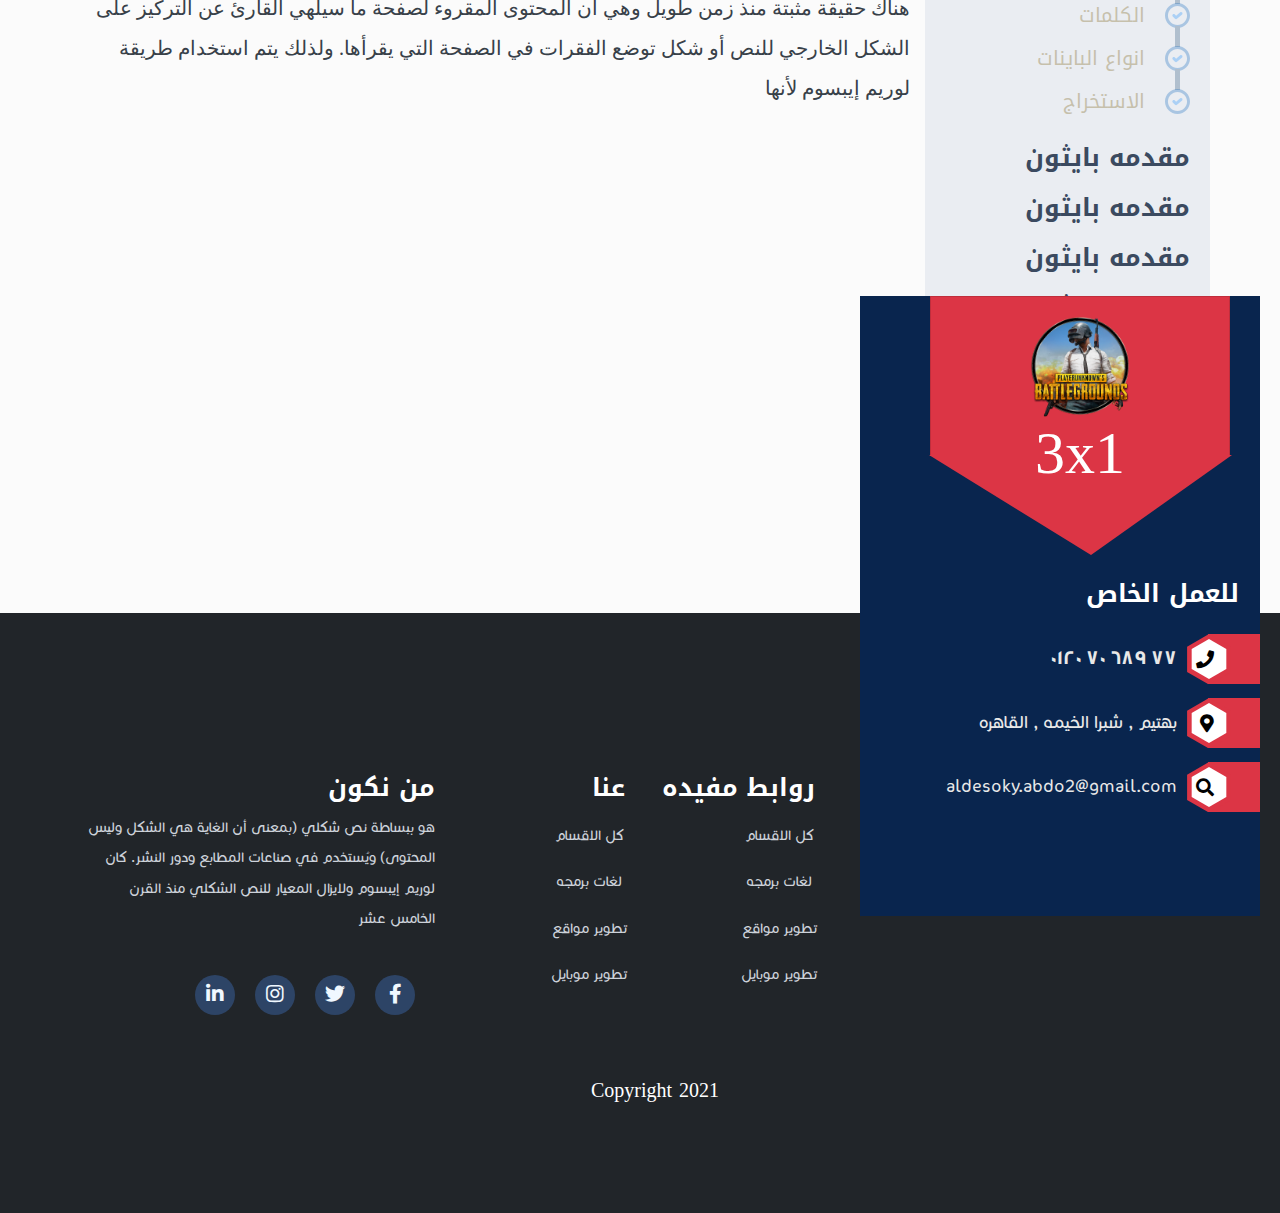
<file: temps/documentations.html>
<html lang="ar" dir="rtl">
  <head>
    <meta charset="utf-8" />
    <meta name="viewport" content="width=device-width, initial-scale=1" />
    <link rel="stylesheet" href="../css/documentation.css" />
    <link rel="stylesheet" href="../bootstrap/css/bootstrap.min.css" />
    <link rel="stylesheet" href="../bootstrap/css/bootstrap.rtl.min.css" />
    <link rel="stylesheet" href="../owlcarousel/owl.carousel.min.css" />
    <link rel="stylesheet" href="../owlcarousel/owl.theme.default.min.css" />
    <link rel="stylesheet" href="../fontawesome/css/all.css" />
    <title>3in1</title>
  </head>

  <body>
    <nav class="navbar navbar-expand-lg">
      <div class="container">
        <a class="navbar-brand" href="#">1x3</a>
        <button
          class="navbar-toggler"
          type="button"
          data-bs-toggle="collapse"
          data-bs-target="#navbarSupportedContent"
          aria-controls="navbarSupportedContent"
          aria-expanded="false"
          aria-label="Toggle navigation"
        >
          <span class="navbar-toggler-icon"></span>
        </button>

        <div class="collapse navbar-collapse" id="navbarSupportedContent">
          <ul class="navbar-nav mb-2 mb-lg-0">
            <li class="nav-item">
              <a class="nav-link active" aria-current="page" href="#"
                >الرئيسيه</a
              >
            </li>
            <li class="nav-item">
              <a class="nav-link" href="#">كورسات</a>
            </li>
            <li class="nav-item">
              <a class="nav-link" href="#">توثيق</a>
            </li>
            <li class="nav-item">
              <a class="nav-link" href="#">مدونه</a>
            </li>
          </ul>

          <input
            class="mr-sm-2"
            type="search"
            placeholder="بحث"
            aria-label="Search"
          />

          <div class="d-flex user_group">
            <span><i class="far fa-user"></i></span>
            <span>en</span>
          </div>
        </div>
      </div>
    </nav>

    <header>
      <div class="subHeader">
        <img src="../img/docs/python.svg" alt="" />
        <h1>بايثون</h1>
      </div>
    </header>

    <div class="container p_lang">
      <h1>اهم الوظائف</h1>
      <p>
        هنالك العديد من الأنواع المتوفرة لنصوص لوريم إيبسوم، ولكن الغالبية تم
        تعديلها بشكل ما عبر إدخال
      </p>
      <div class="info row">
        <div class="col-sm-5 col-xsm-12 col-6 prog">
          <img src="../img/docs/django.svg" alt="" />
          <h1>تصميم مواقع</h1>
          <div class="midle">
            <h1>اعرض الخريطه</h1>
          </div>
        </div>

        <div class="col-sm-5 col-xsm-12 col-6 prog">
          <img src="../img/docs/ai.svg" alt="" />
          <h1>ذكاء اصطناعى</h1>
          <div class="midle">
            <h1>اعرض الخريطه</h1>
          </div>
        </div>
      </div>

      <div class="info row">
        <div class="col-sm-5 col-xsm-12 col-6 prog">
          <img src="../img/docs/auto.svg" alt="" />
          <h1>قياده اليه</h1>
          <div class="midle">
            <h1>اعرض الخريطه</h1>
          </div>
        </div>

        <div class="col-sm-5 col-xsm-12 col-6 prog">
          <img src="../img/docs/robo.svg" alt="" />
          <h1>روبوت</h1>
          <div class="midle">
            <h1>اعرض الخريطه</h1>
          </div>
        </div>
      </div>
    </div>

    <div class="container introduction">
      <div class="intro">
        <div class="row">

          <div class="col-xsm-12 col-md-3 col-4 list">
            <ul class="parent" onclick="currentSlide(1)">
              <h2>مقدمه بايثون</h2>
              <li>
                <ul class="child">
                  <li >
                    <img class="img" src="../img/docs/check.svg" alt="">
                    <h3>البدء</h3>
                  </li>
                  <li>
                    <img class="img" src="../img/docs/check.svg" alt="">
                    <h3>الكلمات</h3>
                  </li>
                  <li>
                    <img class="img" src="../img/docs/check.svg" alt="">
                    <h3>انواع الباينات</h3>
                  </li>
                  <li>
                    <img class="img" src="../img/docs/check.svg" alt="">
                    <h3>الاستخراج</h3>
                  </li>
                </ul>
              </li>
            </ul>

            <ul class="parent" onclick="currentSlide(2)">
              <h2>مقدمه بايثون</h2>
              <li>
                <ul class="child">
                  <li >
                    <img class="img" src="../img/docs/check.svg" alt="">
                    <h3>البدء</h3>
                  </li>
                  <li>
                    <img class="img" src="../img/docs/check.svg" alt="">
                    <h3>الكلمات</h3>
                  </li>
                  <li>
                    <img class="img" src="../img/docs/check.svg" alt="">
                    <h3>انواع الباينات</h3>
                  </li>
                  <li>
                    <img class="img" src="../img/docs/check.svg" alt="">
                    <h3>الاستخراج</h3>
                  </li>
                </ul>
              </li>
            </ul>

            <ul class="parent" onclick="currentSlide(3)">
              <h2>مقدمه بايثون</h2>
              <li>
                <ul class="child">
                  <li >
                    <img class="img" src="../img/docs/check.svg" alt="">
                    <h3>البدء</h3>
                  </li>
                  <li>
                    <img class="img" src="../img/docs/check.svg" alt="">
                    <h3>الكلمات</h3>
                  </li>
                  <li>
                    <img class="img" src="../img/docs/check.svg" alt="">
                    <h3>انواع الباينات</h3>
                  </li>
                  <li>
                    <img class="img" src="../img/docs/check.svg" alt="">
                    <h3>الاستخراج</h3>
                  </li>
                </ul>
              </li>
            </ul>

            <ul class="parent" onclick="currentSlide(4)">
              <h2>مقدمه بايثون</h2>
              <li>
                <ul class="child">
                  <li >
                    <img class="img" src="../img/docs/check.svg" alt="">
                    <h3>البدء</h3>
                  </li>
                  <li>
                    <img class="img" src="../img/docs/check.svg" alt="">
                    <h3>الكلمات</h3>
                  </li>
                  <li>
                    <img class="img" src="../img/docs/check.svg" alt="">
                    <h3>انواع الباينات</h3>
                  </li>
                  <li>
                    <img class="img" src="../img/docs/check.svg" alt="">
                    <h3>الاستخراج</h3>
                  </li>
                </ul>
              </li>
            </ul>

            <ul class="parent" onclick="currentSlide(4)">
              <h2>مقدمه بايثون</h2>
              <li>
                <ul class="child">
                  <li >
                    <img class="img" src="../img/docs/check.svg" alt="">
                    <h3>البدء</h3>
                  </li>
                  <li>
                    <img class="img" src="../img/docs/check.svg" alt="">
                    <h3>الكلمات</h3>
                  </li>
                  <li>
                    <img class="img" src="../img/docs/check.svg" alt="">
                    <h3>انواع الباينات</h3>
                  </li>
                  <li>
                    <img class="img" src="../img/docs/check.svg" alt="">
                    <h3>الاستخراج</h3>
                  </li>
                </ul>
              </li>
            </ul>

            <ul class="parent" onclick="currentSlide(4)">
              <h2>مقدمه بايثون</h2>
              <li>
                <ul class="child">
                  <li >
                    <img class="img" src="../img/docs/check.svg" alt="">
                    <h3>البدء</h3>
                  </li>
                  <li>
                    <img class="img" src="../img/docs/check.svg" alt="">
                    <h3>الكلمات</h3>
                  </li>
                  <li>
                    <img class="img" src="../img/docs/check.svg" alt="">
                    <h3>انواع الباينات</h3>
                  </li>
                  <li>
                    <img class="img" src="../img/docs/check.svg" alt="">
                    <h3>الاستخراج</h3>
                  </li>
                </ul>
              </li>
            </ul>


          </div>
          <div class="col-xsm-12 col-md-9 col-8 list_item">
            <h1>مقدمه عن الباثون</h1>
            <p>هناك حقيقة مثبتة منذ زمن طويل وهي أن المحتوى المقروء لصفحة ما سيلهي القارئ عن التركيز على الشكل الخارجي للنص أو شكل توضع الفقرات في الصفحة التي يقرأها. ولذلك يتم استخدام طريقة لوريم إيبسوم لأنها</p>
          </div>

        </div>
      </div>
    </div>

    
    <footer>
      <div class="container">
        <div class="row">

          <div class = "col-4">
              <div class="card_footer">
                <div class="card">
                  <div class="penta">
                  <img src="../img/logo.png">
                  <h1>3x1</h1>
                  </div>
                  <div class="card_inner">
                    <h1>للعمل الخاص</h1>
                    <div class="d-flex">
                      <div class="position-relative card_svg">
                        <svg class="parent_svg" version="1.1" xmlns="http://www.w3.org/2000/svg" width="38" height="40" viewbox="0 0 17.32050807568877 20" >
                            <path fill="#fff" d="M8.660254037844386 0L17.32050807568877 5L17.32050807568877 15L8.660254037844386 20L0 15L0 5Z">
                            </path>
                        </svg>
                        <i class="fas fa-phone"></i>
                        <svg version="1.1" xmlns="http://www.w3.org/2000/svg" width="38" height="40" viewbox="0 0 17.32050807568877 20" >
                            <path fill="#dc3545" d="M8.660254037844386 0L17.32050807568877 5L17.32050807568877 15L8.660254037844386 20L0 15L0 5Z">
                            </path>
                        </svg>
                      </div>
                      <span style="font-family: numFont;">0120 70 689 77</span>
                    </div>

                    <div class="d-flex">
                      <div class="position-relative card_svg">
                        <svg class="parent_svg" version="1.1" xmlns="http://www.w3.org/2000/svg" width="38" height="40" viewbox="0 0 17.32050807568877 20" >
                            <path fill="#fff" d="M8.660254037844386 0L17.32050807568877 5L17.32050807568877 15L8.660254037844386 20L0 15L0 5Z">
                            </path>
                        </svg>
                        <i class="fas fa-map-marker-alt"></i>
                        <svg version="1.1" xmlns="http://www.w3.org/2000/svg" width="38" height="40" viewbox="0 0 17.32050807568877 20" >
                            <path fill="#dc3545" d="M8.660254037844386 0L17.32050807568877 5L17.32050807568877 15L8.660254037844386 20L0 15L0 5Z">
                            </path>
                        </svg>
                      </div>
                      <span>بهتيم , شبرا الخيمه , القاهره</span>
                    </div>
                    <div class="d-flex">
                      <div class="position-relative card_svg">
                        <svg class="parent_svg" version="1.1" xmlns="http://www.w3.org/2000/svg" width="38" height="40" viewbox="0 0 17.32050807568877 20" >
                            <path fill="#fff" d="M8.660254037844386 0L17.32050807568877 5L17.32050807568877 15L8.660254037844386 20L0 15L0 5Z">
                            </path>
                        </svg>
                        <i class="fas fa-search"></i>
                        <svg version="1.1" xmlns="http://www.w3.org/2000/svg" width="38" height="40" viewbox="0 0 17.32050807568877 20" >
                            <path fill="#dc3545" d="M8.660254037844386 0L17.32050807568877 5L17.32050807568877 15L8.660254037844386 20L0 15L0 5Z">
                            </path>
                        </svg>
                      </div>
                      <span>aldesoky.abdo2@gmail.com</span>
                    </div>

                  </div>
                </div>
              </div>

          </div>
          <div class = "col-2">
              <h1>روابط مفيده</h1>
              <ul>
                <li>كل الاقسام</li>
                <li>لغات برمجه</li>
                <li>تطوير مواقع</li>
                <li>تطوير موبايل</li>
              </ul>
          </div>

          <div class = "col-2">
              <h1>عنا</h1>
              <ul>
                <li>كل الاقسام</li>
                <li>لغات برمجه</li>
                <li>تطوير مواقع</li>
                <li>تطوير موبايل</li>
              </ul>
          </div>
          <div class = "col-4">
              <h1>من نكون</h1>
              <p>هو ببساطة نص شكلي (بمعنى أن الغاية هي الشكل وليس المحتوى) ويُستخدم في صناعات المطابع ودور النشر. كان لوريم إيبسوم ولايزال المعيار للنص الشكلي منذ القرن الخامس عشر</p>
              <div class="fonts fonts_footer">
                  <a href="https://www.facebook.com/3bdulrahman3del/"><i class="fab fa-facebook-f"></i></a>
                  <a href="https://twitter.com/abdoade22683019"><i class="fab fa-twitter"></i></a>
                  <a href="https://www.instagram.com/abdoadel131/"><i class="fab fa-instagram"></i></a>
                  <a href="https://www.linkedin.com/in/abdo-adel-b45409191/"><i class="fab fa-linkedin-in"></i></a>
              </div>
          </div>
          <div class="row cpy_right">
              copyright 2021
          </dov>

        </div>
      </div>
    </footer>


    <script src="../bootstrap/js/bootstrap.bundle.min.js"></script>
    <script src="../js/jquery-3.5.1.min.js"></script>
    <script src="../owlcarousel/owl.carousel.min.js"></script>
    <script src="../js/docs.js"></script>
    <script src="../js/popper.min.js"></script>
  </body>
</html>
</file>
<file: css/main.css>
@font-face {
  font-family: arFont;
  src: url(../fonts/cocon.otf);
}

@font-face {
  font-family: droBold;
  src: url(../fonts/DroidKufi-Bold.ttf);
}

@font-face {
  font-family: droReg;
  src: url(../fonts/droRego.ttf);
}

@font-face {
  font-family: numFont;
  src: url(../fonts/GE_SS_Two_Bold.otf);
}

@font-face {
  font-family: BahijBold;
  src: url(../fonts/Bahij_Bold.ttf);
}

@font-face {
  font-family: BahijLight;
  src: url(../fonts/Bahij_Light.ttf);
}

* {
  -webkit-box-sizing: border-box;
          box-sizing: border-box;
  font-family: "arial", tahoma;
  font-size: 20px;
  text-transform: capitalize;
  font-family: droReg;
}

html {
  height: 100%;
}

.transform, .button1:hover, .about_us .about .col button:hover, .documentation .document .col button:hover, .courses .course .course_obj .inner_obj .overlay .info button:hover, .blog .blog_inner .col button:hover, .faq .faq_inner .col button:hover, header .subHeader button:hover, .documentation .document .langs img:hover {
  -webkit-transition: all 0.3s ease-in-out;
  transition: all 0.3s ease-in-out;
}

.button1, .about_us .about .col button, .documentation .document .col button, .courses .course .course_obj .inner_obj .overlay .info button, .blog .blog_inner .col button, .faq .faq_inner .col button {
  border-radius: 5px;
  color: #020202;
  background-color: #45a7ff;
  padding: 4px;
  border: none;
  width: 6em;
}

.button1:hover, .about_us .about .col button:hover, .documentation .document .col button:hover, .courses .course .course_obj .inner_obj .overlay .info button:hover, .blog .blog_inner .col button:hover, .faq .faq_inner .col button:hover {
  background: #3d4f5f;
  color: white;
}

/*start header*/
body {
  background: #fbfbfb;
  overflow-x: hidden;
}

.section, .about_us, .documentation, .courses, .blog, .faq, footer {
  margin-bottom: 10em;
  margin-top: 10em;
}

.header, .about_us .about .col h1, .documentation .document .col h1, .blog .blog_inner .col h1, .faq .faq_inner .col h1 {
  color: #2e404f;
  font-weight: bold;
  margin-bottom: 1em;
}

.navbar {
  padding: 0 !important;
  height: 4em;
  position: absolute !important;
  width: 100%;
  z-index: 1;
  top: 25px;
}

@media screen and (max-width: 992px) {
  .navbar {
    top: 0;
  }
}

.navbar .left_nav {
  width: 100%;
}

@media screen and (max-width: 992px) {
  .navbar .left_nav {
    width: 90%;
  }
}

@media screen and (max-width: 992px) {
  .navbar .container {
    margin: 1em;
    max-width: 100%;
  }
}

.navbar button {
  background-color: #020202;
}

.navbar .brand {
  /*background: #cee2ff;*/
  background: #031631;
  /* text-align: center; */
  display: -webkit-box;
  display: -ms-flexbox;
  display: flex;
  -webkit-box-align: center;
      -ms-flex-align: center;
          align-items: center;
  -webkit-box-pack: center;
      -ms-flex-pack: center;
          justify-content: center;
  width: 11em;
  height: 6em;
  border-radius: 74% 56% 48% 40% / 74% 61% 76% 66%;
  /* clip-path: polygon(100% 59%, 100% 100%, 0% 100%, 0 58%, 51% 19%);*/
}

@media screen and (min-width: 992px) and (max-width: 1200px) {
  .navbar .brand {
    width: 8em;
    height: 5em;
  }
}

@media screen and (max-width: 992px) {
  .navbar .brand {
    margin: auto 45%;
  }
}

@media screen and (max-width: 576px) {
  .navbar .brand {
    margin: 0;
    width: 6em;
    height: 4em;
  }
}

.navbar .brand .navbar-brand {
  font-family: "BahijBold";
  font-size: 60px;
  letter-spacing: 8px;
  color: #ffffff;
}

@media screen and (min-width: 992px) and (max-width: 1200px) {
  .navbar .brand .navbar-brand {
    font-size: 41px;
  }
}

@media screen and (max-width: 576px) {
  .navbar .brand .navbar-brand {
    font-size: 36px;
  }
}

.navbar .nav-item a {
  font-family: arFont !important;
  color: #e9ecef;
  font-size: 17px;
}

@media screen and (min-width: 992px) and (max-width: 1200px) {
  .navbar .nav-item a {
    font-size: 13px;
  }
}

.navbar input {
  border: 1px solid #cacaca;
  border-radius: 5px;
  outline: none;
  width: 15em;
  padding: 5px;
  padding-right: 16px;
}

@media screen and (min-width: 500px) and (max-width: 1200px) {
  .navbar input {
    width: 8em;
  }
}

.navbar .user_group {
  -webkit-box-align: baseline;
      -ms-flex-align: baseline;
          align-items: baseline;
  text-align: left;
}

.navbar .user_group span {
  margin-right: 13px;
  font-size: 15px;
  font-family: inherit;
  letter-spacing: 1px;
  color: aliceblue;
}

header {
  height: 34em;
}

@media screen and (min-width: 400px) and (max-width: 768px) {
  header {
    padding: 2em;
  }
}

header .skewed {
  position: absolute;
  top: 0;
  bottom: 0;
  right: 0;
  left: 0;
  width: 100%;
  height: 37em;
  background: #002143;
  /*background: -webkit-gradient(linear, left top, right top, from(#002143e0), to(#002143e0)), url(../img/back1.jpg);*/
  background: -webkit-gradient(linear, left top, right top, from(#431576eb), to(#431576eb)), url(../img/back1.jpg);
  background-size: cover;
  background-repeat: no-repeat;
  background-position: center center;
  z-index: 0;
  -webkit-transform: skewY(3deg);
  transform: skewY(9deg);
  -webkit-transform-origin: top right;
  transform-origin: top right;
}

header .img {
  z-index: 1;
  position: relative;
  top: 11em;
  left: -10em;
}

@media screen and (min-width: 768px) and (max-width: 1200px) {
  header .img {
    text-align: left;
    left: 0;
  }
}

@media screen and (min-width: 400px) and (max-width: 768px) {
  header .img {
    top: 5em;
    left: 0;
  }
}

header .img img {
  width: 25em;
}

@media screen and (min-width: 400px) and (max-width: 1200px) {
  header .img img {
    width: 18em;
  }
}

header .subHeader {
  position: relative;
  /* width: 33%; */
  top: 11em;
  right: 2em;
  color: white;
}

@media screen and (min-width: 400px) and (max-width: 768px) {
  header .subHeader {
    top: 5em;
    right: 0;
    margin: 8px;
  }
}

header .subHeader h1 {
  font-family: droBold;
  font-size: 3em;
  margin-bottom: 1em;
}

@media screen and (min-width: 400px) and (max-width: 768px) {
  header .subHeader h1 {
    font-size: 21px;
  }
}

header .subHeader p {
  color: #d9dde1;
  font-family: BahijLight;
  font-size: 18px;
  line-height: 2;
}

@media screen and (min-width: 400px) and (max-width: 768px) {
  header .subHeader p {
    font-size: 13px;
  }
}

header .subHeader p span {
  font-family: numFont;
  font-size: 2em;
  color: white;
  margin: auto 2px;
}

header .subHeader button {
  background: #3d4f5f;
  border: none;
  width: 6em;
}

header .subHeader button:hover {
  color: #000;
  background-color: #ffffff;
}

@media screen and (min-width: 400px) and (max-width: 768px) {
  header .subHeader button {
    width: 6em;
    font-size: 15px;
  }
}

.about_us .about .col p {
  color: #949494fa;
  font-family: "arFont";
}

.about_us .about .col button:hover {
  background: #3d4f5f;
  color: white;
}

.about_us .about .col .clear {
  margin-right: 1em;
  width: 95%;
}

.about_us .about .col .clear p {
  font-size: 18px;
}

.about_us .about .clear_us {
  -webkit-box-align: center;
      -ms-flex-align: center;
          align-items: center;
  margin: 0 0 10px 1em;
  min-height: 2em;
}

.about_us .about .clear_us img {
  width: 15px;
  margin-left: 10px;
}

.about_us .about .clear_us p {
  margin: 0;
  font-size: 18px;
}

.documentation .document .col {
  position: relative;
}

.documentation .document .col p {
  color: #949494fa;
  font-family: "arFont";
  font-size: 18px;
}

.documentation .document .langs .dot {
  position: absolute;
  top: -1em;
  left: -4em;
  background: none;
  width: 20em;
  z-index: -1;
  height: 20em;
  -webkit-filter: opacity(0.02);
          filter: opacity(0.02);
}

.documentation .document .langs img {
  width: 7em;
  height: 7em;
  border-radius: 10px;
  margin-bottom: 2em;
  padding: 1em;
}

.documentation .document .langs img:hover {
  cursor: pointer;
  background: #e1e3ee;
}

.courses {
  background: #f8f8fc;
  padding: 4em;
}

@media screen and (max-width: 768px) {
  .courses .container {
    min-width: 100%;
  }
}

@media screen and (max-width: 768px) {
  .courses {
    padding: 0;
  }
}

.courses h1 {
  font-size: 42px;
  font-family: system-ui;
  margin-bottom: 1em;
}

.courses ul {
  list-style: none;
  display: -webkit-box;
  display: -ms-flexbox;
  display: flex;
  padding: 0;
}

.courses ul li {
  margin-bottom: 3em;
  padding: 8px;
  border-radius: 9px;
  width: 7em;
  text-align: center;
  margin-left: 1em;
}

.courses ul li:hover {
  cursor: pointer;
}

.courses .course .course_obj {
  position: relative;
  background: white;
  margin: 0 0 1em 1em;
  padding: 0;
  border-radius: 15px;
}

.courses .course .course_obj img {
  width: 100%;
  height: 12em;
  margin: 0 0 1em 1em;
  padding: 0;
  border-radius: 15px;
}

.courses .course .course_obj .inner_obj {
  padding: 2em;
}

.courses .course .course_obj .inner_obj:hover .overlay {
  -webkit-transform: translate3d(-18px, 18px, 0);
          transform: translate3d(-18px, 18px, 0);
  opacity: 1;
}

.courses .course .course_obj .inner_obj .cat1 {
  background: #3673a8;
  width: 7em;
  color: #f8f4f4;
  position: absolute;
  top: 1em;
  right: 1em;
  font-size: 14px;
  padding: 8px;
  text-align: center;
}

.courses .course .course_obj .inner_obj .cat2 {
  background: #e91e63;
  -webkit-box-shadow: 3px 8px 28px 0px #2e151d;
          box-shadow: 3px 8px 28px 0px #2e151d;
  width: 5em;
  height: 5em;
  color: #f8f4f4;
  position: absolute;
  top: 12em;
  left: 1em;
  font-size: 15px;
  padding: 8px;
  font-family: "droBold";
  border-radius: 50%;
  display: -webkit-box;
  display: -ms-flexbox;
  display: flex;
  -webkit-box-align: center;
      -ms-flex-align: center;
          align-items: center;
  -webkit-box-pack: center;
      -ms-flex-pack: center;
          justify-content: center;
}

.courses .course .course_obj .inner_obj h1 {
  font-size: 25px;
  font-family: "droBold";
}

.courses .course .course_obj .inner_obj h2 {
  font-size: 25px;
  font-family: "droBold";
}

.courses .course .course_obj .inner_obj .price {
  border-top: 1px solid #ccc2c2;
  padding-top: 1em;
  display: -webkit-box;
  display: -ms-flexbox;
  display: flex;
}

.courses .course .course_obj .inner_obj .price div img {
  width: 30px;
  height: 32px;
  margin: 0;
}

.courses .course .course_obj .inner_obj p {
  font-size: 14px;
  font-family: "droReg";
  color: #6d6d6d;
  margin-top: 26px;
}

.courses .course .course_obj .inner_obj .overlay {
  position: absolute;
  top: 0;
  bottom: 0;
  left: 0;
  right: 0;
  height: 100%;
  width: 100%;
  opacity: 0;
  -webkit-transition: 0.5s ease;
  transition: 0.5s ease;
  background-color: #3f51b5;
  padding: 2em;
  color: white;
  border-radius: 15px;
}

.courses .course .course_obj .inner_obj .overlay .info h1 {
  display: inline-block;
}

.courses .course .course_obj .inner_obj .overlay .info .stars {
  margin-right: 7em;
}

.courses .course .course_obj .inner_obj .overlay .info .stars .fas {
  color: #ffd804;
  font-size: 15px;
}

.courses .course .course_obj .inner_obj .overlay .info h6 {
  font-size: 9px;
  color: #c8ccd0;
  margin-top: -2em;
  margin-bottom: 2em;
}

.courses .course .course_obj .inner_obj .overlay .info p {
  color: #d5dce2;
}

.courses .course .course_obj .inner_obj .overlay .info img {
  width: 2em;
}

.courses .course .course_obj .inner_obj .overlay .info button {
  margin-top: 2em;
}

.statistics {
  background: -webkit-gradient(linear, left top, right top, from(#1515157a), to(#00000061)), url(../img/statisics.jpg);
  background-size: cover;
  background-attachment: fixed;
  height: 40em;
  display: -webkit-box;
  display: -ms-flexbox;
  display: flex;
  -webkit-box-align: center;
      -ms-flex-align: center;
          align-items: center;
}

.statistics .row .hexa {
  text-align: center;
}

.statistics .row .hexa img {
  width: 10em;
  height: 10em;
  padding: 50px;
}

.statistics .row .hexa h2 {
  font-size: 50px;
  color: #ffffff;
  font-family: fantasy;
  letter-spacing: 2px;
}

.statistics .row .hexa p {
  font-size: 20px;
  color: aliceblue;
  text-transform: lowercase;
}

.blog .blog_inner .col p {
  color: #949494fa;
  font-family: "arFont";
}

.blog .blog_inner .col button:hover {
  background: #3d4f5f;
  color: white;
}

.blog .blog_inner .col .clear {
  margin-right: 1em;
  width: 95%;
}

.blog .blog_inner .col .clear p {
  font-size: 18px;
}

.blog .blog_inner .img img {
  width: 30em;
}

.blog .blog_inner .clear_us {
  -webkit-box-align: center;
      -ms-flex-align: center;
          align-items: center;
  margin: 0 0 10px 1em;
  min-height: 2em;
}

.blog .blog_inner .clear_us img {
  width: 15px;
  margin-left: 10px;
}

.blog .blog_inner .clear_us p {
  margin: 0;
  font-size: 18px;
}

.testimonal {
  position: relative;
  margin-bottom: 15em;
}

.testimonal .testimonal_img {
  width: 42% !important;
  height: 16em;
  background: aliceblue;
  border-top-right-radius: 30%;
  border-bottom-left-radius: 30%;
  padding: 1em;
  margin: 6em;
  margin-left: 11em;
  overflow: hidden;
}

.testimonal .right_testimonal {
  margin: 8em;
  margin-left: 5em;
  margin-right: 0;
  direction: rtl;
}

.testimonal .right_testimonal h1 {
  font-size: 20px;
}

.testimonal .right_testimonal h2 {
  color: #b4b4b4;
  font-weight: 100;
  font-size: 16px;
  margin-top: 0.5em;
  margin-bottom: 1em;
}

.testimonal .right_testimonal p {
  line-height: 1.7;
  margin-bottom: 1em;
  color: #515d68;
  font-size: 15px;
}

.testimonal .right_testimonal .stars .fas {
  color: #ffd804;
}

.testimonal .owl-carousel .item {
  display: -webkit-box;
  display: -ms-flexbox;
  display: flex;
}

.testimonal .owl-carousel .owl-item .testimonal_img img {
  margin-top: -1em;
  width: 13em;
  margin-left: -1em;
}

.testimonal .owl-carousel .owl-stage-outer {
  direction: ltr;
}

.testimonal .left_testimonal {
  position: absolute;
  left: 0;
  top: 3em;
  z-index: -1;
}

.testimonal .left_testimonal img {
  width: 32em !important;
}

.faq .faq_inner .col p {
  color: #949494fa;
  font-family: "arFont";
}

.faq .faq_inner .col button:hover {
  background: #3d4f5f;
  color: white;
}

.faq .faq_inner .col .clear {
  margin-right: 1em;
  width: 95%;
}

.faq .faq_inner .col .clear p {
  font-size: 18px;
}

.faq .faq_inner .img img {
  width: 30em;
}

.faq .faq_inner .clear_us {
  -webkit-box-align: center;
      -ms-flex-align: center;
          align-items: center;
  margin: 0 0 10px 1em;
  min-height: 2em;
}

.faq .faq_inner .clear_us img {
  width: 15px;
  margin-left: 10px;
}

.faq .faq_inner .clear_us p {
  margin: 0;
  font-size: 18px;
}

footer {
  background: #212529;
  padding: 8em 0;
  height: 30em;
  position: relative;
  color: white;
}

footer h1 {
  font-size: 25px;
  color: #ffffff;
  font-family: "droBold";
}

footer p {
  color: #cdd2da;
  font-size: 16px;
  font-family: "arFont";
  line-height: 1.9;
}

footer ul {
  list-style: none;
  padding: 0;
  margin-right: -1em;
}

footer ul li {
  padding: 8px;
  border-radius: 9px;
  width: 7em;
  text-align: center;
  margin-left: 1em;
  color: #cdd2da;
  font-size: 16px;
  font-family: "arFont";
  line-height: 1.9;
}

footer ul li:hover {
  cursor: pointer;
}

footer .card_footer {
  position: absolute;
  width: 20em;
  height: 31em;
  background: #09254e;
  top: -15.87em;
  right: 1em;
}

footer .card_footer .card {
  background: #dc3545;
  height: 8em;
  width: 15em;
  margin: 0px 30px;
  position: relative;
  border-radius: 0;
}

footer .card_footer .card::after {
  content: "";
  width: 0;
  height: 0;
  border-left: 8.1em solid transparent;
  border-right: 7.05em solid transparent;
  border-top: 5em solid #dc3545;
  position: absolute;
  top: 158px;
  left: -2px;
}

footer .card_footer .card .penta {
  color: white;
  text-align: center;
  padding-top: 20px;
  z-index: 1;
}

footer .card_footer .card .penta img {
  width: 5em;
}

footer .card_footer .card .penta h1 {
  font-size: 3em;
}

footer .card_footer .card .card_inner {
  padding: 2em;
  margin-top: 2em;
}

footer .card_footer .card .card_inner h1 {
  margin-right: -2em;
  margin-bottom: 1em;
}

footer .card_footer .card .card_inner .d-flex {
  -webkit-box-align: baseline;
      -ms-flex-align: baseline;
          align-items: baseline;
  line-height: 2;
  width: 16em;
}

footer .card_footer .card .card_inner .d-flex .card_svg {
  background: #dc3545;
  left: 71px;
  padding: 11px;
  top: 0;
  width: 52px;
  height: 50px;
}

footer .card_footer .card .card_inner .d-flex .card_svg .parent_svg {
  position: absolute;
  left: -18px;
  top: 5px;
  z-index: 1;
}

footer .card_footer .card .card_inner .d-flex i {
  position: absolute;
  top: 9px;
  left: -17px;
  /* background: #51151b; */
  color: black;
  font-size: 18px;
  width: 30px;
  height: 30px;
  padding: 7px;
  border-radius: 50%;
  z-index: 2;
}

footer .card_footer .card .card_inner .d-flex i + svg {
  position: absolute;
  width: 48px;
  height: 50.6px;
  left: -23px;
  top: 0px;
  z-index: 0;
}

footer .card_footer .card .card_inner .d-flex span {
  text-transform: lowercase;
  font-family: numFont;
  direction: ltr;
  position: relative;
  top: -1em;
  left: 2em;
  font-family: "arFont";
  color: #e8e8e8;
}

footer .fonts_footer {
  margin: 1em 0 3em 15em;
}

footer .fonts {
  display: -webkit-box;
  display: -ms-flexbox;
  display: flex;
  margin-top: 1em;
}

footer .fonts .fab {
  margin-top: 1em;
  width: 40px;
  height: 40px;
  text-align: center;
  line-height: 1.9;
  /* font-size: 2em; */
  border: 1px;
  border-radius: 50%;
  /* color: black; */
  background: #2d4466;
}

footer .fonts a {
  color: aliceblue;
  margin-right: 1em;
}

footer .fonts a:hover {
  color: #d5d5d5;
}

footer .cpy_right {
  text-align: center;
  display: -webkit-box;
  display: -ms-flexbox;
  display: flex;
  -webkit-box-pack: center;
      -ms-flex-pack: center;
          justify-content: center;
}
/*# sourceMappingURL=main.css.map */
</file>
<file: css/documentation.css>
.container, .container-fluid, .container-lg, .container-md, .container-sm, .container-xl, .container-xxl {
  width: 95%;
}

@font-face {
  font-family: arFont;
  src: url(../fonts/cocon.otf);
}

@font-face {
  font-family: droBold;
  src: url(../fonts/DroidKufi-Bold.ttf);
}

@font-face {
  font-family: droReg;
  src: url(../fonts/droRego.ttf);
}

@font-face {
  font-family: numFont;
  src: url(../fonts/GE_SS_Two_Bold.otf);
}

@font-face {
  font-family: BahijBold;
  src: url(../fonts/Bahij_Bold.ttf);
}

@font-face {
  font-family: BahijLight;
  src: url(../fonts/Bahij_Light.ttf);
}

* {
  -webkit-box-sizing: border-box;
          box-sizing: border-box;
  font-family: "arial", tahoma;
  font-size: 20px;
  text-transform: capitalize;
  font-family: droReg;
}

html {
  height: 100%;
  /*height: 1000em;*/
  background: #F2F5F9 !important;
}

.transform, .button1:hover {
  -webkit-transition: all 0.3s ease-in-out;
  transition: all 0.3s ease-in-out;
}

.button1 {
  border-radius: 5px;
  color: #020202;
  background-color: #45a7ff;
  padding: 4px;
  border: none;
  width: 6em;
}

.button1:hover {
  background: #3d4f5f;
  color: white;
}

/*start header*/
body {
  background: #fbfbfb !important;
}

.section, .introduction, footer {
  margin-bottom: 10em;
  margin-top: 10em;
}

.header {
  color: #2e404f;
  font-weight: bold;
  margin-bottom: 1em;
}

.navbar {
  background: #f4ca48;
  padding: 0 !important;
  height: 4em;
}

.navbar .navbar-brand {
  font-family: numFont;
  font-size: 60px;
  color: #3d4882;
}

.navbar .nav-item a {
  font-family: arFont !important;
  color: #202428;
  font-size: 18px;
}

.navbar input {
  border: 1px solid #cacaca;
  border-radius: 5px;
  outline: none;
  width: 25%;
  padding: 5px;
  padding-right: 16px;
}

.navbar .user_group {
  -webkit-box-align: baseline;
      -ms-flex-align: baseline;
          align-items: baseline;
  margin-right: 27em;
  margin-right: 26em;
}

.navbar .user_group span {
  margin-right: 13px;
  font-size: 15px;
  font-family: inherit;
  letter-spacing: 1px;
}

header {
  height: 10em;
  background: #274f71;
  position: relative;
}

header .subHeader {
  position: absolute;
  display: -webkit-box;
  display: -ms-flexbox;
  display: flex;
  -webkit-box-align: center;
      -ms-flex-align: center;
          align-items: center;
  width: 33%;
  top: 23%;
  right: 5em;
  color: white;
}

header .subHeader h1 {
  font-family: droBold;
  font-size: 3em;
}

header .subHeader img {
  width: 5em;
  margin-left: 1em;
}

.p_lang {
  margin-top: 2em;
}

.p_lang .info {
  margin-top: 3em;
  -ms-flex-pack: distribute;
      justify-content: space-around;
}

.p_lang .info .prog {
  position: relative;
  background: #274f71;
  text-align: center;
  width: 25em;
  padding: 1em;
  height: 17em;
  margin-bottom: 2em;
  border-radius: 1em;
}

.p_lang .info .prog:hover .midle {
  -webkit-transition: all .4s linear;
  transition: all .4s linear;
  opacity: 1;
}

.p_lang .info .prog .midle {
  opacity: 0;
  position: absolute;
  top: 0%;
  left: 0;
  border-radius: 1em;
  width: 100%;
  height: 100%;
  background: #518271;
  display: -webkit-box;
  display: -ms-flexbox;
  display: flex;
  -webkit-box-align: center;
      -ms-flex-align: center;
          align-items: center;
  -webkit-box-pack: center;
      -ms-flex-pack: center;
          justify-content: center;
  -webkit-transition: opacity .5s;
  transition: opacity .5s;
  cursor: pointer;
}

.p_lang .info .prog img {
  width: 10em;
  height: 10em;
}

.p_lang .info .prog h1 {
  color: #ffd141;
  font-family: "arFont";
}

@media (max-width: 992px) {
  .introduction {
    margin: 1em !important;
    max-width: 100% !important;
  }
}

.introduction .intro .list {
  background: #eaedf2;
  padding: 1em;
  border-radius: 12px;
}

.introduction .intro .list ul {
  list-style: none;
  cursor: pointer;
  padding: 0;
}

.introduction .intro .list ul li {
  cursor: pointer;
}

.introduction .intro .list .parent h2 {
  font-size: 25px;
  color: #3b4a60;
  font-family: 'droBold';
}

.introduction .intro .list .parent h3 {
  font-size: 20px;
  color: #765b0b;
  font-family: 'droReg';
}

.introduction .intro .list .parent li .child li {
  display: -webkit-box;
  display: -ms-flexbox;
  display: flex;
  position: relative;
  -webkit-box-align: start;
      -ms-flex-align: start;
          align-items: start;
  margin-bottom: 9px;
  opacity: 0.3;
}

.introduction .intro .list .parent li .child li:not(:last-of-type)::after {
  content: "";
  position: absolute;
  background: #2c577c;
  top: 23px;
  right: 10px;
  height: 21px;
  width: 5px;
}

.introduction .intro .list .parent li .child li h2 {
  font-size: 20px;
}

.introduction .intro .list .parent li .child li .activeLi {
  -webkit-filter: none;
          filter: none;
}

.introduction .intro .list .parent li .child li img {
  width: 25px;
  margin-left: 1em;
}

.introduction .intro .list_item h1 {
  color: #353f48;
  font-size: 2em;
  margin-bottom: 1em;
  font-family: 'arFont';
}

.introduction .intro .list_item p {
  line-height: 2;
  color: #384149;
  font-family: 'Font Awesome 5 Free';
}

footer {
  background: #212529;
  padding: 8em 0;
  height: 30em;
  position: relative;
  color: white;
}

footer h1 {
  font-size: 25px;
  color: #ffffff;
  font-family: "droBold";
}

footer p {
  color: #cdd2da;
  font-size: 16px;
  font-family: "arFont";
  line-height: 1.9;
}

footer ul {
  list-style: none;
  padding: 0;
  margin-right: -1em;
}

footer ul li {
  padding: 8px;
  border-radius: 9px;
  width: 7em;
  text-align: center;
  margin-left: 1em;
  color: #cdd2da;
  font-size: 16px;
  font-family: "arFont";
  line-height: 1.9;
}

footer ul li:hover {
  cursor: pointer;
}

footer .card_footer {
  position: absolute;
  width: 20em;
  height: 31em;
  background: #09254e;
  top: -15.87em;
  right: 1em;
}

footer .card_footer .card {
  background: #dc3545;
  height: 8em;
  width: 15em;
  margin: 0px 30px;
  position: relative;
  border-radius: 0;
}

footer .card_footer .card::after {
  content: "";
  width: 0;
  height: 0;
  border-left: 8.1em solid transparent;
  border-right: 7.05em solid transparent;
  border-top: 5em solid #dc3545;
  position: absolute;
  top: 158px;
  left: -2px;
}

footer .card_footer .card .penta {
  color: white;
  text-align: center;
  padding-top: 20px;
  z-index: 1;
}

footer .card_footer .card .penta img {
  width: 5em;
}

footer .card_footer .card .penta h1 {
  font-size: 3em;
}

footer .card_footer .card .card_inner {
  padding: 2em;
  margin-top: 2em;
}

footer .card_footer .card .card_inner h1 {
  margin-right: -2em;
  margin-bottom: 1em;
}

footer .card_footer .card .card_inner .d-flex {
  -webkit-box-align: baseline;
      -ms-flex-align: baseline;
          align-items: baseline;
  line-height: 2;
  width: 16em;
}

footer .card_footer .card .card_inner .d-flex .card_svg {
  background: #dc3545;
  left: 71px;
  padding: 11px;
  top: 0;
  width: 52px;
  height: 50px;
}

footer .card_footer .card .card_inner .d-flex .card_svg .parent_svg {
  position: absolute;
  left: -18px;
  top: 5px;
  z-index: 1;
}

footer .card_footer .card .card_inner .d-flex i {
  position: absolute;
  top: 9px;
  left: -17px;
  /* background: #51151b; */
  color: black;
  font-size: 18px;
  width: 30px;
  height: 30px;
  padding: 7px;
  border-radius: 50%;
  z-index: 2;
}

footer .card_footer .card .card_inner .d-flex i + svg {
  position: absolute;
  width: 48px;
  height: 50.6px;
  left: -23px;
  top: 0px;
  z-index: 0;
}

footer .card_footer .card .card_inner .d-flex span {
  text-transform: lowercase;
  font-family: numFont;
  direction: ltr;
  position: relative;
  top: -1em;
  left: 2em;
  font-family: "arFont";
  color: #e8e8e8;
}

footer .fonts_footer {
  margin: 1em 0 3em 15em;
}

footer .fonts {
  display: -webkit-box;
  display: -ms-flexbox;
  display: flex;
  margin-top: 1em;
}

footer .fonts .fab {
  margin-top: 1em;
  width: 40px;
  height: 40px;
  text-align: center;
  line-height: 1.9;
  /* font-size: 2em; */
  border: 1px;
  border-radius: 50%;
  /* color: black; */
  background: #2d4466;
}

footer .fonts a {
  color: aliceblue;
  margin-right: 1em;
}

footer .fonts a:hover {
  color: #d5d5d5;
}

footer .cpy_right {
  text-align: center;
  display: -webkit-box;
  display: -ms-flexbox;
  display: flex;
  -webkit-box-pack: center;
      -ms-flex-pack: center;
          justify-content: center;
}
/*# sourceMappingURL=documentation.css.map */
</file>
